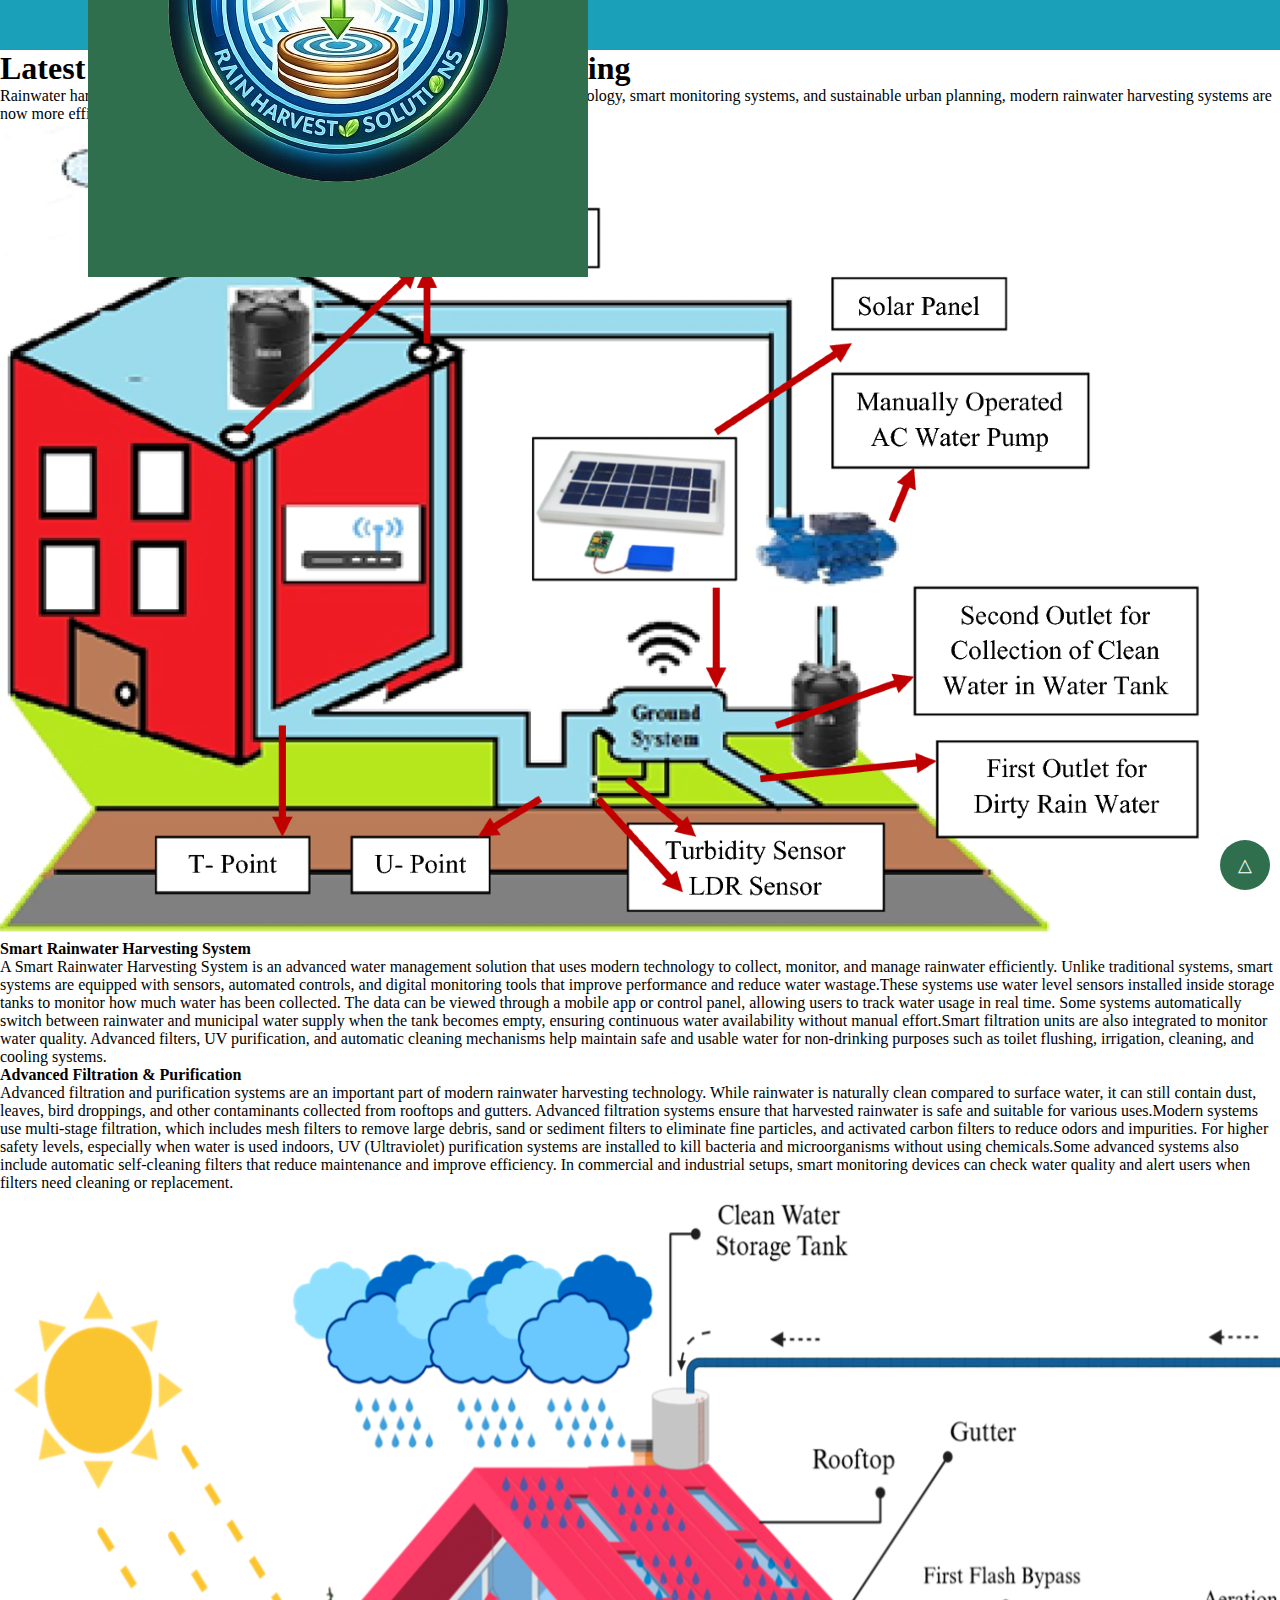
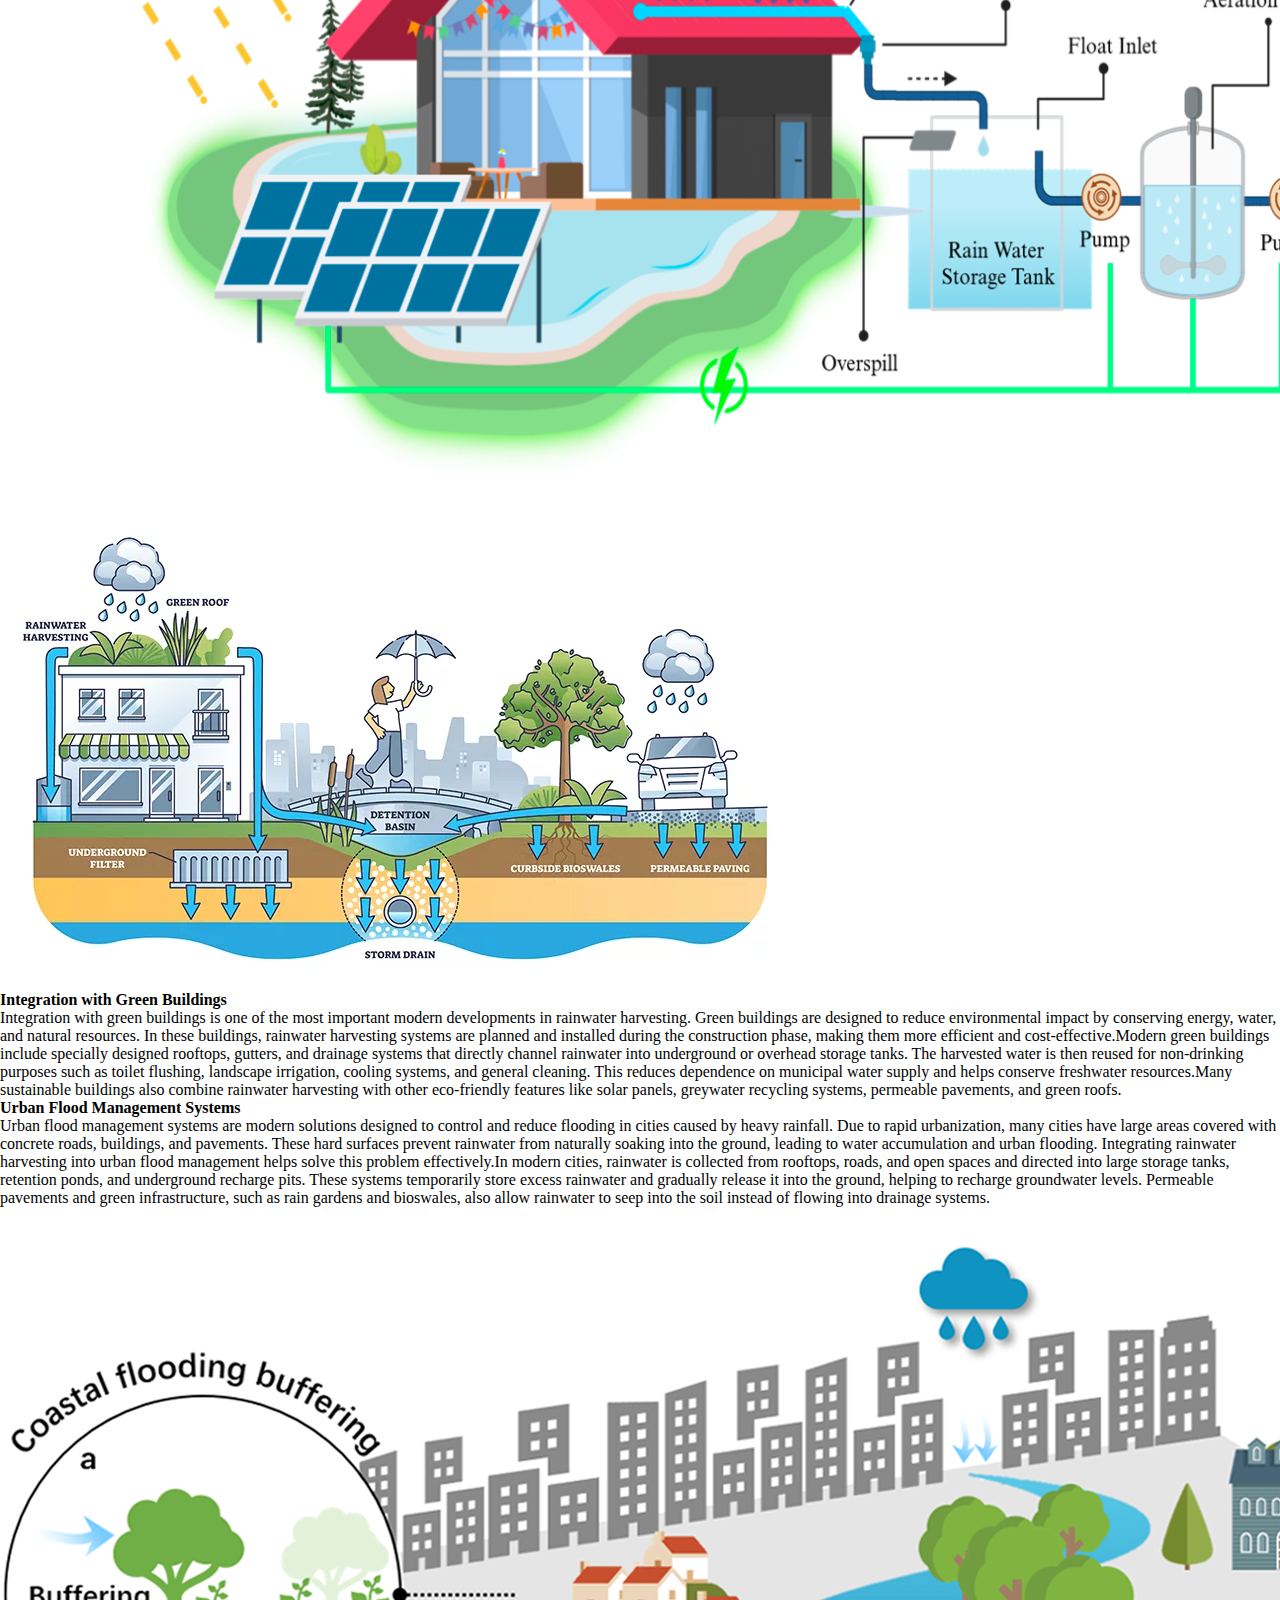
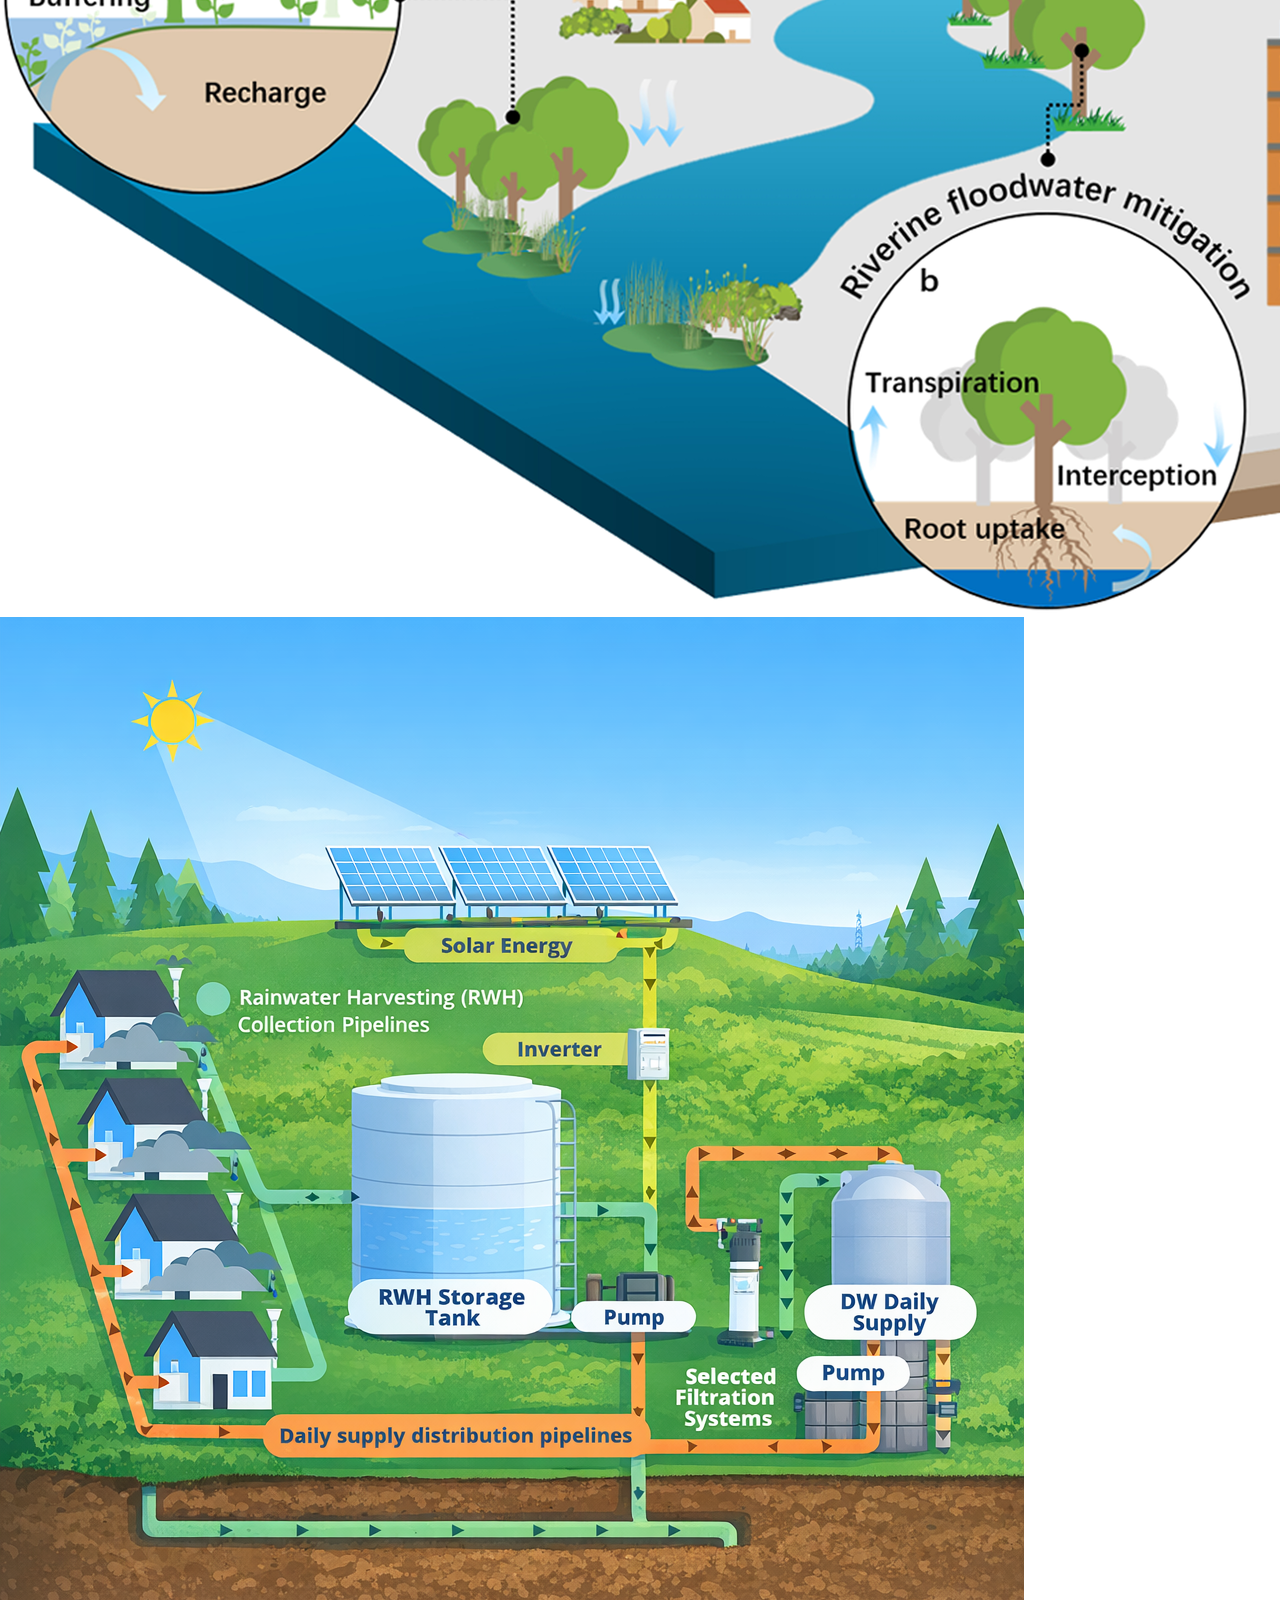
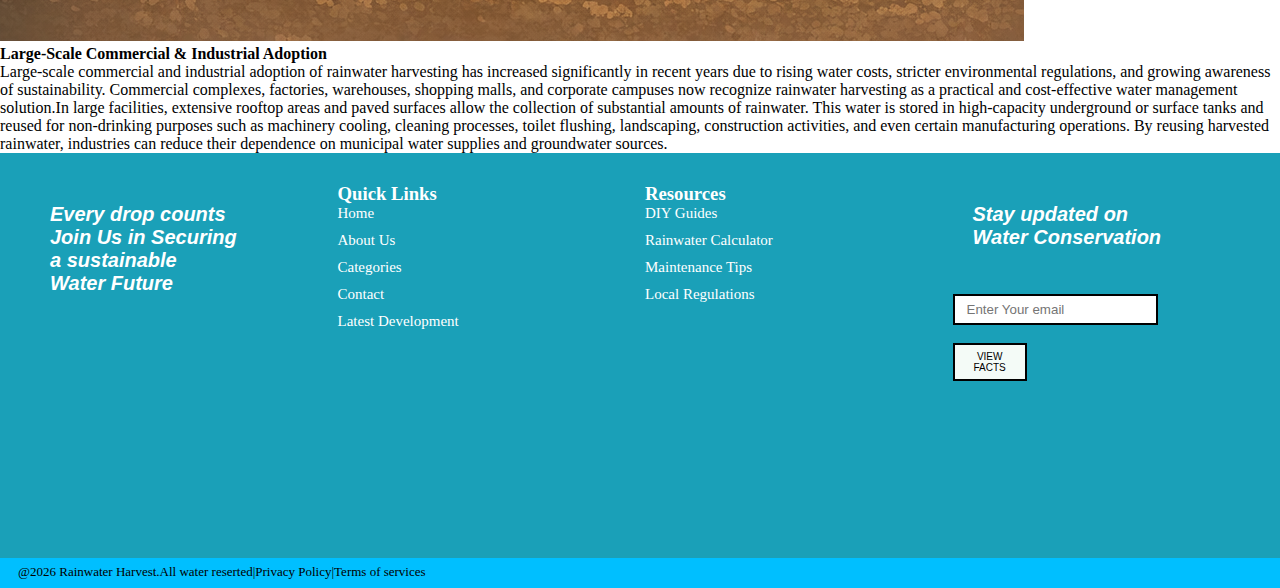
<file: Development.html>
<!DOCTYPE html>
<html lang="en">

<head>
    <meta charset="UTF-8">
    <meta name="viewport" content="width=device-width, initial-scale=1.0">
    <link rel="stylesheet" href="assets/style.css">
    <title>Latest Developments in Rainwater Harvesting</title>
</head>

<body>
    <div class="navbar">
        <div class="links">
            <div class="nav-logo">
                <img src="assets/logo-removebg-preview.png" alt="Logo">
            </div>
            <a href="index.html">Home</a>
            <a href="about.html">About</a>
            <a href="Categories.html">Categories</a>
            <a href="product.html">Products & Tools</a>
            <a href="facts.html">Facts</a>
            <a href="Development.html">Development</a>
            <a href="contact.html">Contact</a>
        </div>
        <div class="navmenu" id="navmenu">|||</div>
    </div>
    <!-- nav end -->
    <h1 class="text">Latest Developments in Rainwater Harvesting</h1>
    <p class="ltd">Rainwater harvesting has evolved significantly in recent years. With advancements in technology,
        smart monitoring systems, and sustainable urban planning, modern rainwater harvesting systems are now more
        efficient, automated, and environmentally friendly than ever before.
    </p>
    <div class="latest">
        <div class="methods">
            <div class="m1" id="a1">
                <img src="assets/d1.png" id="ld-1">
            </div>
            <div class="m2">
                <h4>Smart Rainwater Harvesting System</h4>
                <p>A Smart Rainwater Harvesting System is an advanced water management solution that uses modern
                    technology to collect, monitor, and manage rainwater efficiently. Unlike traditional systems, smart
                    systems are equipped with sensors, automated controls, and digital monitoring tools that improve
                    performance and reduce water wastage.These systems use water level sensors installed inside storage
                    tanks to monitor how much water has been collected. The data can be viewed through a mobile app or
                    control panel, allowing users to track water usage in real time. Some systems automatically switch
                    between rainwater and municipal water supply when the tank becomes empty, ensuring continuous water
                    availability without manual effort.Smart filtration units are also integrated to monitor water
                    quality. Advanced filters, UV purification, and automatic cleaning mechanisms help maintain safe and
                    usable water for non-drinking purposes such as toilet flushing, irrigation, cleaning, and cooling
                    systems.</p>
            </div>
        </div>

        <div class="methods">
            <div class="m2">
                <h4>Advanced Filtration & Purification</h4>
                <p>Advanced filtration and purification systems are an important part of modern rainwater harvesting
                    technology. While rainwater is naturally clean compared to surface water, it can still contain dust,
                    leaves, bird droppings, and other contaminants collected from rooftops and gutters. Advanced
                    filtration systems ensure that harvested rainwater is safe and suitable for various uses.Modern
                    systems use multi-stage filtration, which includes mesh filters to remove large debris, sand or
                    sediment filters to eliminate fine particles, and activated carbon filters to reduce odors and
                    impurities. For higher safety levels, especially when water is used indoors, UV (Ultraviolet)
                    purification systems are installed to kill bacteria and microorganisms without using chemicals.Some
                    advanced systems also include automatic self-cleaning filters that reduce maintenance and improve
                    efficiency. In commercial and industrial setups, smart monitoring devices can check water quality
                    and alert users when filters need cleaning or replacement.</p>
            </div>
            <div class="m1" id="a1">
                <img src="assets/d2.png" alt="">
            </div>
        </div>

        <div class="methods">
            <div class="m1" id="a1">
                <img src="assets/d3.webp" alt="">
            </div>
            <div class="m2">
                <h4>Integration with Green Buildings</h4>
                <p>Integration with green buildings is one of the most important modern developments in rainwater
                    harvesting. Green buildings are designed to reduce environmental impact by conserving energy, water,
                    and natural resources. In these buildings, rainwater harvesting systems are planned and installed
                    during the construction phase, making them more efficient and cost-effective.Modern green buildings
                    include specially designed rooftops, gutters, and drainage systems that directly channel rainwater
                    into underground or overhead storage tanks. The harvested water is then reused for non-drinking
                    purposes such as toilet flushing, landscape irrigation, cooling systems, and general cleaning. This
                    reduces dependence on municipal water supply and helps conserve freshwater resources.Many
                    sustainable buildings also combine rainwater harvesting with other eco-friendly features like solar
                    panels, greywater recycling systems, permeable pavements, and green roofs.</p>
            </div>
        </div>

        <div class="methods">
            <div class="m2">
                <h4>Urban Flood Management Systems</h4>
                <p>Urban flood management systems are modern solutions designed to control and reduce flooding in cities
                    caused by heavy rainfall. Due to rapid urbanization, many cities have large areas covered with
                    concrete roads, buildings, and pavements. These hard surfaces prevent rainwater from naturally
                    soaking into the ground, leading to water accumulation and urban flooding. Integrating rainwater
                    harvesting into urban flood management helps solve this problem effectively.In modern cities,
                    rainwater is collected from rooftops, roads, and open spaces and directed into large storage tanks,
                    retention ponds, and underground recharge pits. These systems temporarily store excess rainwater and
                    gradually release it into the ground, helping to recharge groundwater levels. Permeable pavements
                    and green infrastructure, such as rain gardens and bioswales, also allow rainwater to seep into the
                    soil instead of flowing into drainage systems.
                </p>
            </div>
            <div class="m1" id="a1">
                <img src="assets/d4.png" alt="">
            </div>
        </div>

        <div class="methods">
            <div class="m1" id="a1">
                <img src="assets/d5.png" alt="">
            </div>
            <div class="m2">
                <h4>Large-Scale Commercial & Industrial Adoption</h4>
                <p>Large-scale commercial and industrial adoption of rainwater harvesting has increased significantly in
                    recent years due to rising water costs, stricter environmental regulations, and growing awareness of
                    sustainability. Commercial complexes, factories, warehouses, shopping malls, and corporate campuses
                    now recognize rainwater harvesting as a practical and cost-effective water management solution.In
                    large facilities, extensive rooftop areas and paved surfaces allow the collection of substantial
                    amounts of rainwater. This water is stored in high-capacity underground or surface tanks and reused
                    for non-drinking purposes such as machinery cooling, cleaning processes, toilet flushing,
                    landscaping, construction activities, and even certain manufacturing operations. By reusing
                    harvested rainwater, industries can reduce their dependence on municipal water supplies and
                    groundwater sources.</p>
            </div>
        </div>

    </div>
    <div class="footer">
            <div class="child1">
                <h2>Every drop counts <br>
                    Join Us in Securing <br>
                    a sustainable <br>
                    Water Future</h2>
                <a href="https://www.facebook.com/"><i class="fa-brands fa-facebook"></i></a>
                <a href="https://www.instagram.com/"><i class="fa-brands fa-instagram"></i></a>
                <a href="https://www.pinterest.com/"><i class="fa-brands fa-pinterest"></i></a>
                <a href="https://www.linkedin.com/login"><i class="fa-brands fa-linkedin"></i></a>
                <a href="https://x.com/"><i class="fa-brands fa-twitter"></i></a>
            </div>
            <div class="child2">
                <h3>Quick Links</h3>
                <ul>
                    <li> <a href="index.html">Home</a> </li>
                    <li> <a href="about.html">About Us</a> </li>
                    <li> <a href="Categories.html">Categories</a></li>
                    <li> <a href="contact.html">Contact</a></li>
                    <li> <a href="Development.html">Latest Development</a></li>
                </ul>
            </div>
            <div class="child3">
                <h3>Resources</h3>
                <ul>
                    <li>DIY Guides</li>
                    <li>Rainwater Calculator</li>
                    <li>Maintenance Tips</li>
                    <li>Local Regulations</li>
                </ul>
            </div>
            <div class="child4">
                <h2>Stay updated on <br>
                    Water Conservation</h2>
                <input type="email" placeholder="Enter Your email"> <br><br>
                <a href="facts.html"><button>VIEW FACTS</button></a>
            </div>
        </div>
        <div class="copyright">
            <p>@2026 Rainwater Harvest.All water reserted|Privacy Policy|Terms of services</p>
        </div>
        <div class="gotop">
            <a href="#top">&xutri;</a>
        </div>
        <!-- footer end -->



</body>

</html>
</file>
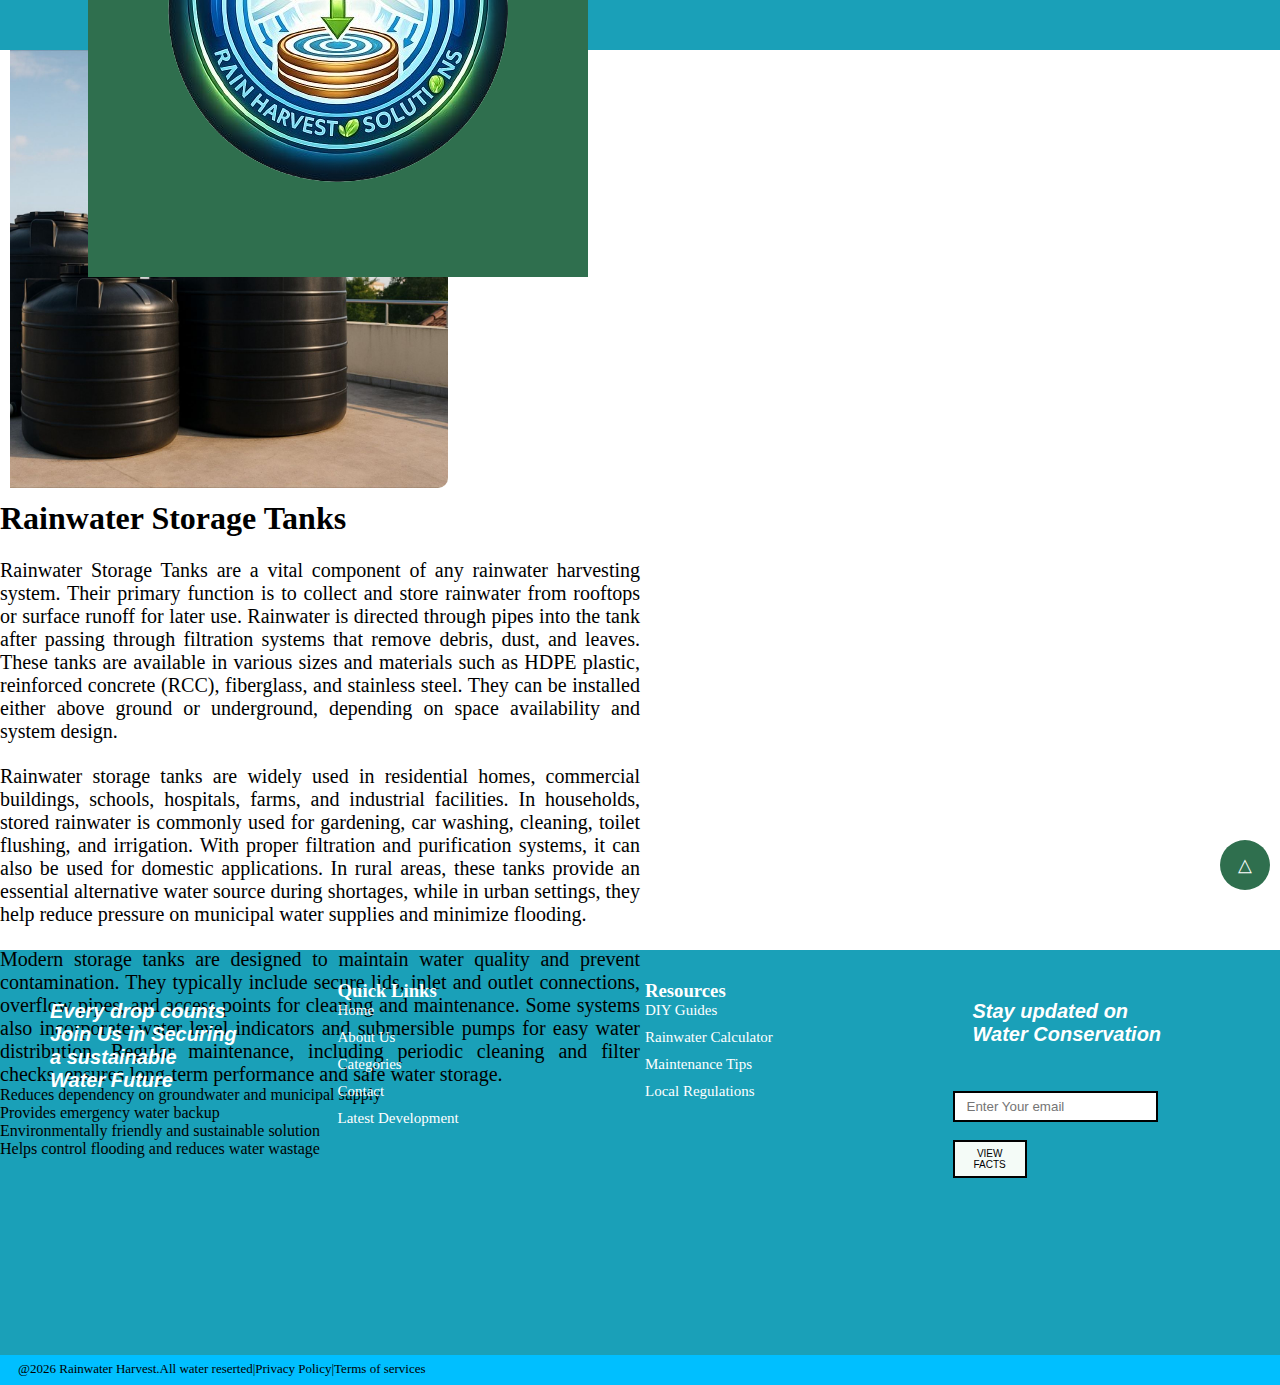
<file: dpg1.html>
<!DOCTYPE html>
<html lang="en">
<head>
    <meta charset="UTF-8">
    <meta name="viewport" content="width=device-width, initial-scale=1.0">
    <link rel="stylesheet" href="assets/style.css">
    <title>Rainwater Storage Tanks</title>
</head>
<body>

     <div class="navbar">
        <div class="links">
            <div class="nav-logo">
                <img src="assets/logo-removebg-preview.png" alt="Logo">
            </div>
            <a href="index.html">Home</a>
            <a href="about.html">About</a>
            <a href="Categories.html">Categories</a>
            <a href="product.html">Products & Tools</a>
            <a href="facts.html">Facts</a>
            <a href="Development.html">Development</a>
            <a href="contact.html">Contact</a>
        </div>
        <div class="navmenu" id="navmenu">|||</div>
    </div>
    <!-- nav end -->

    <div class="detail">
    <div class="leftside" id="dpg">
      <div class="imgbox">
        <img src="assets/p1.jpg">
      </div>
    </div>
    <div class="rightside">
      <h1>Rainwater Storage Tanks</h1>
      <p>Rainwater Storage Tanks are a vital component of any rainwater harvesting system. Their primary function is to collect and store rainwater from rooftops or surface runoff for later use. Rainwater is directed through pipes into the tank after passing through filtration systems that remove debris, dust, and leaves. These tanks are available in various sizes and materials such as HDPE plastic, reinforced concrete (RCC), fiberglass, and stainless steel. They can be installed either above ground or underground, depending on space availability and system design.</p>
      <p>Rainwater storage tanks are widely used in residential homes, commercial buildings, schools, hospitals, farms, and industrial facilities. In households, stored rainwater is commonly used for gardening, car washing, cleaning, toilet flushing, and irrigation. With proper filtration and purification systems, it can also be used for domestic applications. In rural areas, these tanks provide an essential alternative water source during shortages, while in urban settings, they help reduce pressure on municipal water supplies and minimize flooding.</p>
      <p>Modern storage tanks are designed to maintain water quality and prevent contamination. They typically include secure lids, inlet and outlet connections, overflow pipes, and access points for cleaning and maintenance. Some systems also incorporate water level indicators and submersible pumps for easy water distribution. Regular maintenance, including periodic cleaning and filter checks, ensures long-term performance and safe water storage.</p>
         
         <ul>
          <li>Reduces dependency on groundwater and municipal supply</li>
          <li>Provides emergency water backup</li>
          <li>Environmentally friendly and sustainable solution</li>
          <li>Helps control flooding and reduces water wastage</li>
         </ul>
    </div>
   </div>

   <div class="footer">
            <div class="child1">
                <h2>Every drop counts <br>
                    Join Us in Securing <br>
                    a sustainable <br>
                    Water Future</h2>
                <a href="https://www.facebook.com/"><i class="fa-brands fa-facebook"></i></a>
                <a href="https://www.instagram.com/"><i class="fa-brands fa-instagram"></i></a>
                <a href="https://www.pinterest.com/"><i class="fa-brands fa-pinterest"></i></a>
                <a href="https://www.linkedin.com/login"><i class="fa-brands fa-linkedin"></i></a>
                <a href="https://x.com/"><i class="fa-brands fa-twitter"></i></a>
            </div>
            <div class="child2">
                <h3>Quick Links</h3>
                <ul>
                    <li> <a href="index.html">Home</a> </li>
                    <li> <a href="about.html">About Us</a> </li>
                    <li> <a href="Categories.html">Categories</a></li>
                    <li> <a href="contact.html">Contact</a></li>
                    <li> <a href="Development.html">Latest Development</a></li>
                </ul>
            </div>
            <div class="child3">
                <h3>Resources</h3>
                <ul>
                    <li>DIY Guides</li>
                    <li>Rainwater Calculator</li>
                    <li>Maintenance Tips</li>
                    <li>Local Regulations</li>
                </ul>
            </div>
            <div class="child4">
                <h2>Stay updated on <br>
                    Water Conservation</h2>
                <input type="email" placeholder="Enter Your email"> <br><br>
                <a href="facts.html"><button>VIEW FACTS</button></a>
            </div>
        </div>
        <div class="copyright">
            <p>@2026 Rainwater Harvest.All water reserted|Privacy Policy|Terms of services</p>
        </div>
        <div class="gotop">
            <a href="#top">&xutri;</a>
        </div>
        <!-- footer end -->

    
</body>
</html>
</file>
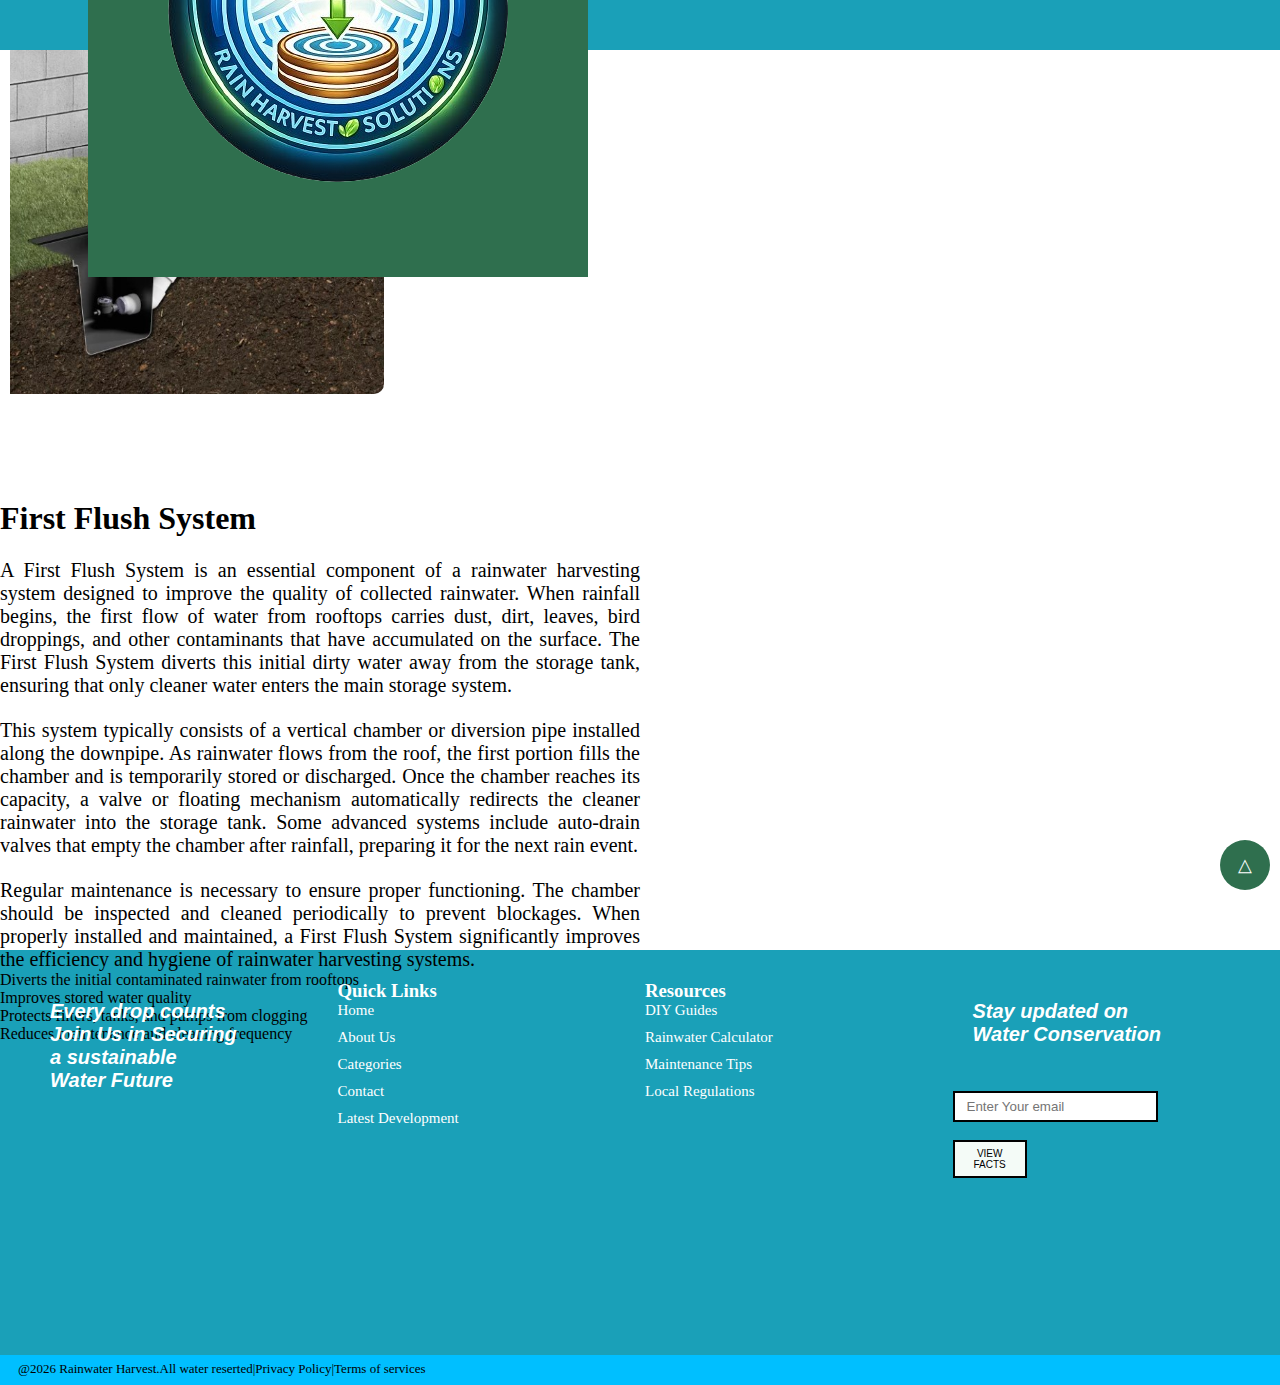
<file: dpg2.html>
<!DOCTYPE html>
<html lang="en">
<head>
    <meta charset="UTF-8">
    <meta name="viewport" content="width=device-width, initial-scale=1.0">
    <link rel="stylesheet" href="assets/style.css">
    <title>First Flush System</title>
</head>
<body>
    <div class="navbar">
        <div class="links">
            <div class="nav-logo">
                <img src="assets/logo-removebg-preview.png" alt="Logo">
            </div>
            <a href="index.html">Home</a>
            <a href="about.html">About</a>
            <a href="Categories.html">Categories</a>
            <a href="product.html">Products & Tools</a>
            <a href="facts.html">Facts</a>
            <a href="Development.html">Development</a>
            <a href="contact.html">Contact</a>
        </div>
        <div class="navmenu" id="navmenu">|||</div>
    </div>
    <!-- nav end -->
     <div class="detail">
    <div class="leftside" id="dpg">
      <div class="imgbox">
        <img src="assets/p1-img.jpg">
      </div>
    </div>
    <div class="rightside">
      <h1>First Flush System</h1>
      <p>A First Flush System is an essential component of a rainwater harvesting system designed to improve the quality of collected rainwater. When rainfall begins, the first flow of water from rooftops carries dust, dirt, leaves, bird droppings, and other contaminants that have accumulated on the surface. The First Flush System diverts this initial dirty water away from the storage tank, ensuring that only cleaner water enters the main storage system.</p>

      <p>This system typically consists of a vertical chamber or diversion pipe installed along the downpipe. As rainwater flows from the roof, the first portion fills the chamber and is temporarily stored or discharged. Once the chamber reaches its capacity, a valve or floating mechanism automatically redirects the cleaner rainwater into the storage tank. Some advanced systems include auto-drain valves that empty the chamber after rainfall, preparing it for the next rain event.</p>

      <p>Regular maintenance is necessary to ensure proper functioning. The chamber should be inspected and cleaned periodically to prevent blockages. When properly installed and maintained, a First Flush System significantly improves the efficiency and hygiene of rainwater harvesting systems.</p>
         
         <ul>
          <li>Diverts the initial contaminated rainwater from rooftops</li>
          <li>Improves stored water quality</li>
          <li>Protects filters, tanks, and pumps from clogging</li>
          <li>Reduces maintenance and cleaning frequency</li>
         </ul>
    </div>
   </div>

   <div class="footer">
            <div class="child1">
                <h2>Every drop counts <br>
                    Join Us in Securing <br>
                    a sustainable <br>
                    Water Future</h2>
                <a href="https://www.facebook.com/"><i class="fa-brands fa-facebook"></i></a>
                <a href="https://www.instagram.com/"><i class="fa-brands fa-instagram"></i></a>
                <a href="https://www.pinterest.com/"><i class="fa-brands fa-pinterest"></i></a>
                <a href="https://www.linkedin.com/login"><i class="fa-brands fa-linkedin"></i></a>
                <a href="https://x.com/"><i class="fa-brands fa-twitter"></i></a>
            </div>
            <div class="child2">
                <h3>Quick Links</h3>
                <ul>
                    <li> <a href="index.html">Home</a> </li>
                    <li> <a href="about.html">About Us</a> </li>
                    <li> <a href="Categories.html">Categories</a></li>
                    <li> <a href="contact.html">Contact</a></li>
                    <li> <a href="Development.html">Latest Development</a></li>
                </ul>
            </div>
            <div class="child3">
                <h3>Resources</h3>
                <ul>
                    <li>DIY Guides</li>
                    <li>Rainwater Calculator</li>
                    <li>Maintenance Tips</li>
                    <li>Local Regulations</li>
                </ul>
            </div>
            <div class="child4">
                <h2>Stay updated on <br>
                    Water Conservation</h2>
                <input type="email" placeholder="Enter Your email"> <br><br>
                <a href="facts.html"><button>VIEW FACTS</button></a>
            </div>
        </div>
        <div class="copyright">
            <p>@2026 Rainwater Harvest.All water reserted|Privacy Policy|Terms of services</p>
        </div>
        <div class="gotop">
            <a href="#top">&xutri;</a>
        </div>
        <!-- footer end -->
    
</body>
</html>
</file>
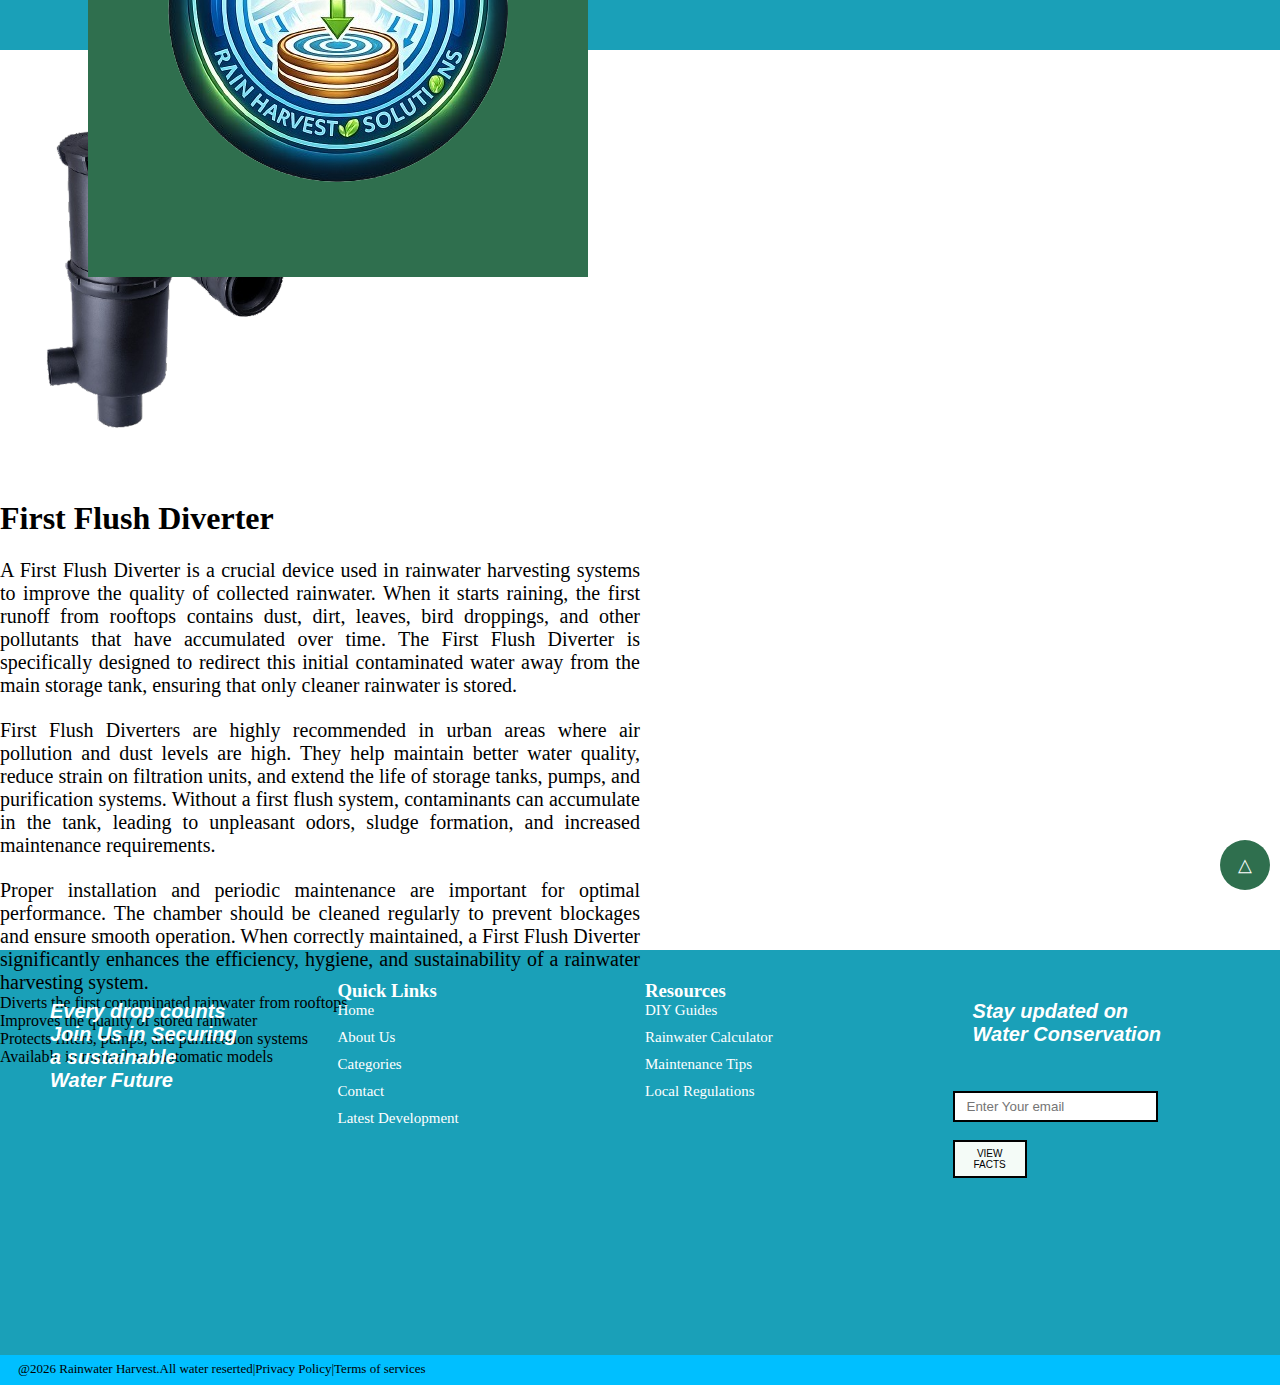
<file: dpg3.html>
<!DOCTYPE html>
<html lang="en">
<head>
    <meta charset="UTF-8">
    <meta name="viewport" content="width=device-width, initial-scale=1.0">
    <link rel="stylesheet" href="assets/style.css">
    <title>First Flush Diverter</title>
</head>
<body>

    <div class="navbar">
        <div class="links">
            <div class="nav-logo">
                <img src="assets/logo-removebg-preview.png" alt="Logo">
            </div>
            <a href="index.html">Home</a>
            <a href="about.html">About</a>
            <a href="Categories.html">Categories</a>
            <a href="product.html">Products & Tools</a>
            <a href="facts.html">Facts</a>
            <a href="Development.html">Development</a>
            <a href="contact.html">Contact</a>
        </div>
        <div class="navmenu" id="navmenu">|||</div>
    </div>
    <!-- nav end -->

    <div class="detail">
    <div class="leftside" id="dpg">
      <div class="imgbox">
        <img src="assets/p2-img.png">
      </div>
    </div>
    <div class="rightside">
      <h1>First Flush Diverter</h1>
      <p>A First Flush Diverter is a crucial device used in rainwater harvesting systems to improve the quality of collected rainwater. When it starts raining, the first runoff from rooftops contains dust, dirt, leaves, bird droppings, and other pollutants that have accumulated over time. The First Flush Diverter is specifically designed to redirect this initial contaminated water away from the main storage tank, ensuring that only cleaner rainwater is stored.</p>
      <p>First Flush Diverters are highly recommended in urban areas where air pollution and dust levels are high. They help maintain better water quality, reduce strain on filtration units, and extend the life of storage tanks, pumps, and purification systems. Without a first flush system, contaminants can accumulate in the tank, leading to unpleasant odors, sludge formation, and increased maintenance requirements.</p>
      <p>Proper installation and periodic maintenance are important for optimal performance. The chamber should be cleaned regularly to prevent blockages and ensure smooth operation. When correctly maintained, a First Flush Diverter significantly enhances the efficiency, hygiene, and sustainability of a rainwater harvesting system.</p>
         
         <ul>
          <li>Diverts the first contaminated rainwater from rooftops</li>
          <li>Improves the quality of stored rainwater</li>
          <li>Protects filters, pumps, and purification systems</li>
          <li>Available in manual and automatic models</li>
         </ul>
    </div>
   </div>


   <div class="footer">
            <div class="child1">
                <h2>Every drop counts <br>
                    Join Us in Securing <br>
                    a sustainable <br>
                    Water Future</h2>
                <a href="https://www.facebook.com/"><i class="fa-brands fa-facebook"></i></a>
                <a href="https://www.instagram.com/"><i class="fa-brands fa-instagram"></i></a>
                <a href="https://www.pinterest.com/"><i class="fa-brands fa-pinterest"></i></a>
                <a href="https://www.linkedin.com/login"><i class="fa-brands fa-linkedin"></i></a>
                <a href="https://x.com/"><i class="fa-brands fa-twitter"></i></a>
            </div>
            <div class="child2">
                <h3>Quick Links</h3>
                <ul>
                    <li> <a href="index.html">Home</a> </li>
                    <li> <a href="about.html">About Us</a> </li>
                    <li> <a href="Categories.html">Categories</a></li>
                    <li> <a href="contact.html">Contact</a></li>
                    <li> <a href="Development.html">Latest Development</a></li>
                </ul>
            </div>
            <div class="child3">
                <h3>Resources</h3>
                <ul>
                    <li>DIY Guides</li>
                    <li>Rainwater Calculator</li>
                    <li>Maintenance Tips</li>
                    <li>Local Regulations</li>
                </ul>
            </div>
            <div class="child4">
                <h2>Stay updated on <br>
                    Water Conservation</h2>
                <input type="email" placeholder="Enter Your email"> <br><br>
                <a href="facts.html"><button>VIEW FACTS</button></a>
            </div>
        </div>
        <div class="copyright">
            <p>@2026 Rainwater Harvest.All water reserted|Privacy Policy|Terms of services</p>
        </div>
        <div class="gotop">
            <a href="#top">&xutri;</a>
        </div>
        <!-- footer end -->

    
</body>
</html>
</file>
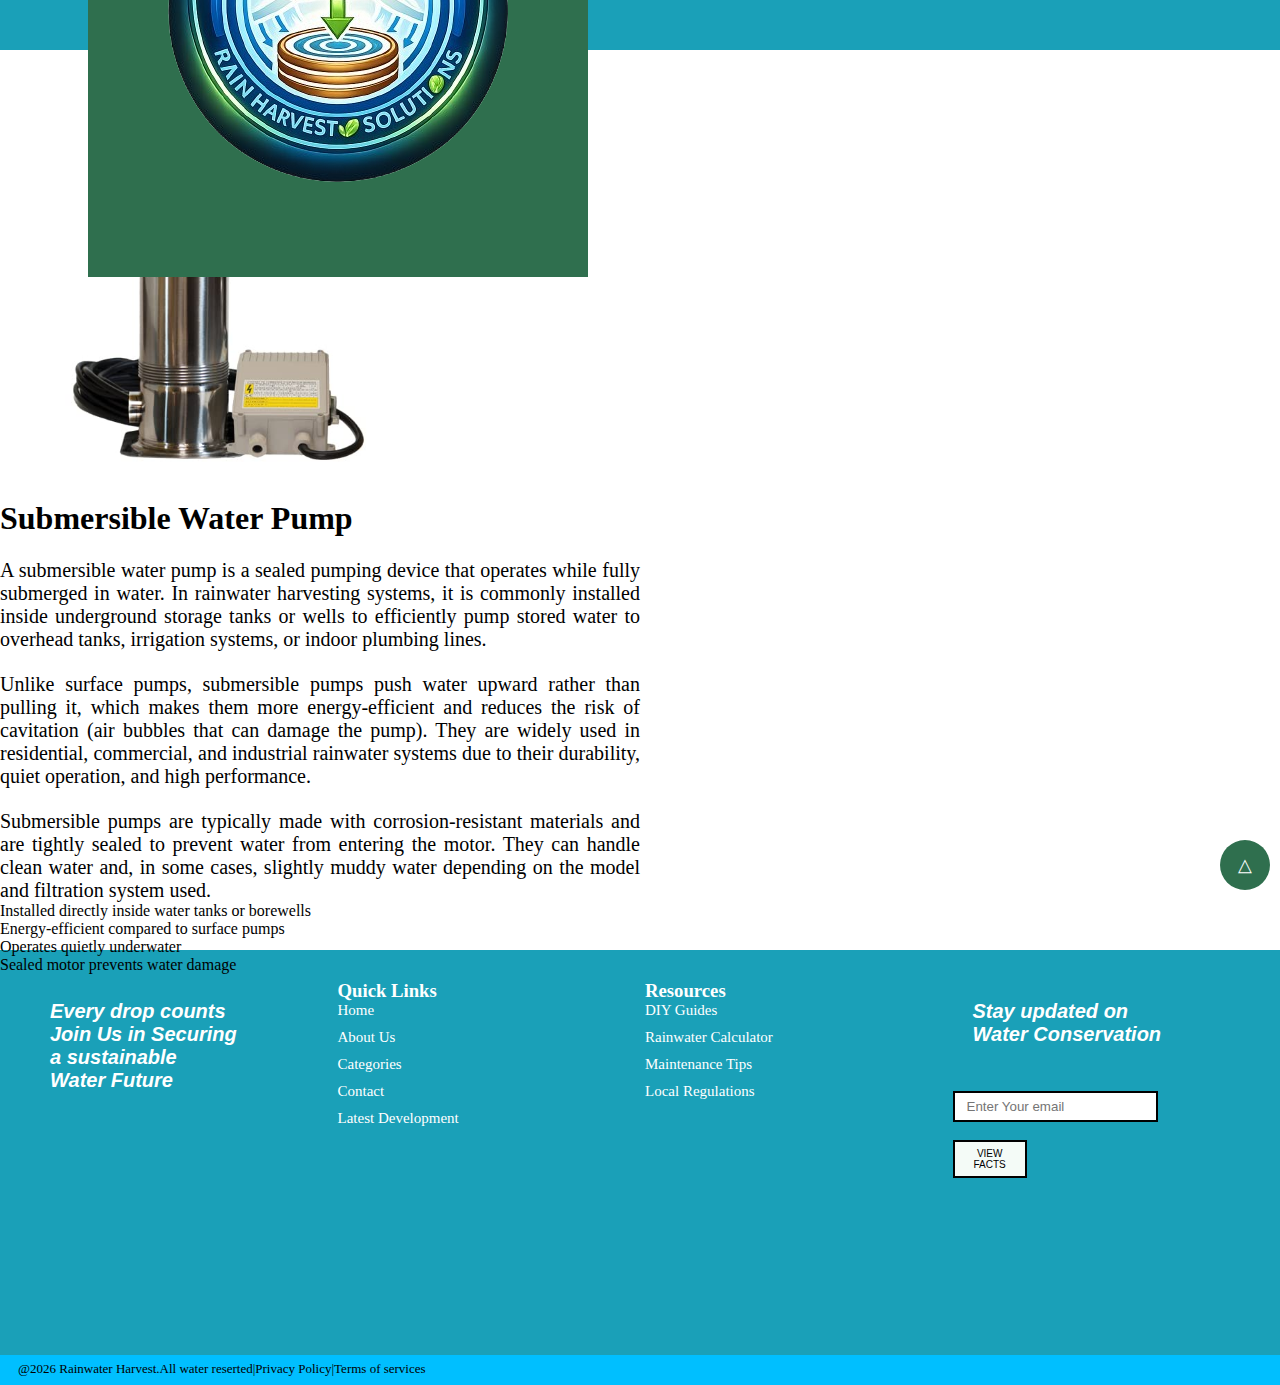
<file: dpg5.html>
<!DOCTYPE html>
<html lang="en">
<head>
    <meta charset="UTF-8">
    <meta name="viewport" content="width=device-width, initial-scale=1.0">
    <link rel="stylesheet" href="assets/style.css">
    <title>Submersible Water Pump</title>
</head>
<body>
    <div class="navbar">
        <div class="links">
            <div class="nav-logo">
                <img src="assets/logo-removebg-preview.png" alt="Logo">
            </div>
            <a href="index.html">Home</a>
            <a href="about.html">About</a>
            <a href="Categories.html">Categories</a>
            <a href="product.html">Products & Tools</a>
            <a href="facts.html">Facts</a>
            <a href="Development.html">Development</a>
            <a href="contact.html">Contact</a>
        </div>
        <div class="navmenu" id="navmenu">|||</div>
    </div>
    <!-- nav end -->

    <div class="detail">
    <div class="leftside" id="dpg">
      <div class="imgbox">
        <img src="assets/p2.jpg">
      </div>
    </div>
    <div class="rightside">
      <h1>Submersible Water Pump</h1>
      <p>A submersible water pump is a sealed pumping device that operates while fully submerged in water. In rainwater harvesting systems, it is commonly installed inside underground storage tanks or wells to efficiently pump stored water to overhead tanks, irrigation systems, or indoor plumbing lines.</p>
      <p>Unlike surface pumps, submersible pumps push water upward rather than pulling it, which makes them more energy-efficient and reduces the risk of cavitation (air bubbles that can damage the pump). They are widely used in residential, commercial, and industrial rainwater systems due to their durability, quiet operation, and high performance.</p>
      <p>Submersible pumps are typically made with corrosion-resistant materials and are tightly sealed to prevent water from entering the motor. They can handle clean water and, in some cases, slightly muddy water depending on the model and filtration system used.</p>
         
         <ul>
          <li>Installed directly inside water tanks or borewells</li>
          <li>Energy-efficient compared to surface pumps</li>
          <li>Operates quietly underwater</li>
          <li>Sealed motor prevents water damage</li>
         </ul>
    </div>
   </div>

   <div class="footer">
            <div class="child1">
                <h2>Every drop counts <br>
                    Join Us in Securing <br>
                    a sustainable <br>
                    Water Future</h2>
                <a href="https://www.facebook.com/"><i class="fa-brands fa-facebook"></i></a>
                <a href="https://www.instagram.com/"><i class="fa-brands fa-instagram"></i></a>
                <a href="https://www.pinterest.com/"><i class="fa-brands fa-pinterest"></i></a>
                <a href="https://www.linkedin.com/login"><i class="fa-brands fa-linkedin"></i></a>
                <a href="https://x.com/"><i class="fa-brands fa-twitter"></i></a>
            </div>
            <div class="child2">
                <h3>Quick Links</h3>
                <ul>
                    <li> <a href="index.html">Home</a> </li>
                    <li> <a href="about.html">About Us</a> </li>
                    <li> <a href="Categories.html">Categories</a></li>
                    <li> <a href="contact.html">Contact</a></li>
                    <li> <a href="Development.html">Latest Development</a></li>
                </ul>
            </div>
            <div class="child3">
                <h3>Resources</h3>
                <ul>
                    <li>DIY Guides</li>
                    <li>Rainwater Calculator</li>
                    <li>Maintenance Tips</li>
                    <li>Local Regulations</li>
                </ul>
            </div>
            <div class="child4">
                <h2>Stay updated on <br>
                    Water Conservation</h2>
                <input type="email" placeholder="Enter Your email"> <br><br>
                <a href="facts.html"><button>VIEW FACTS</button></a>
            </div>
        </div>
        <div class="copyright">
            <p>@2026 Rainwater Harvest.All water reserted|Privacy Policy|Terms of services</p>
        </div>
        <div class="gotop">
            <a href="#top">&xutri;</a>
        </div>
        <!-- footer end -->

    
</body>
</html>
</file>
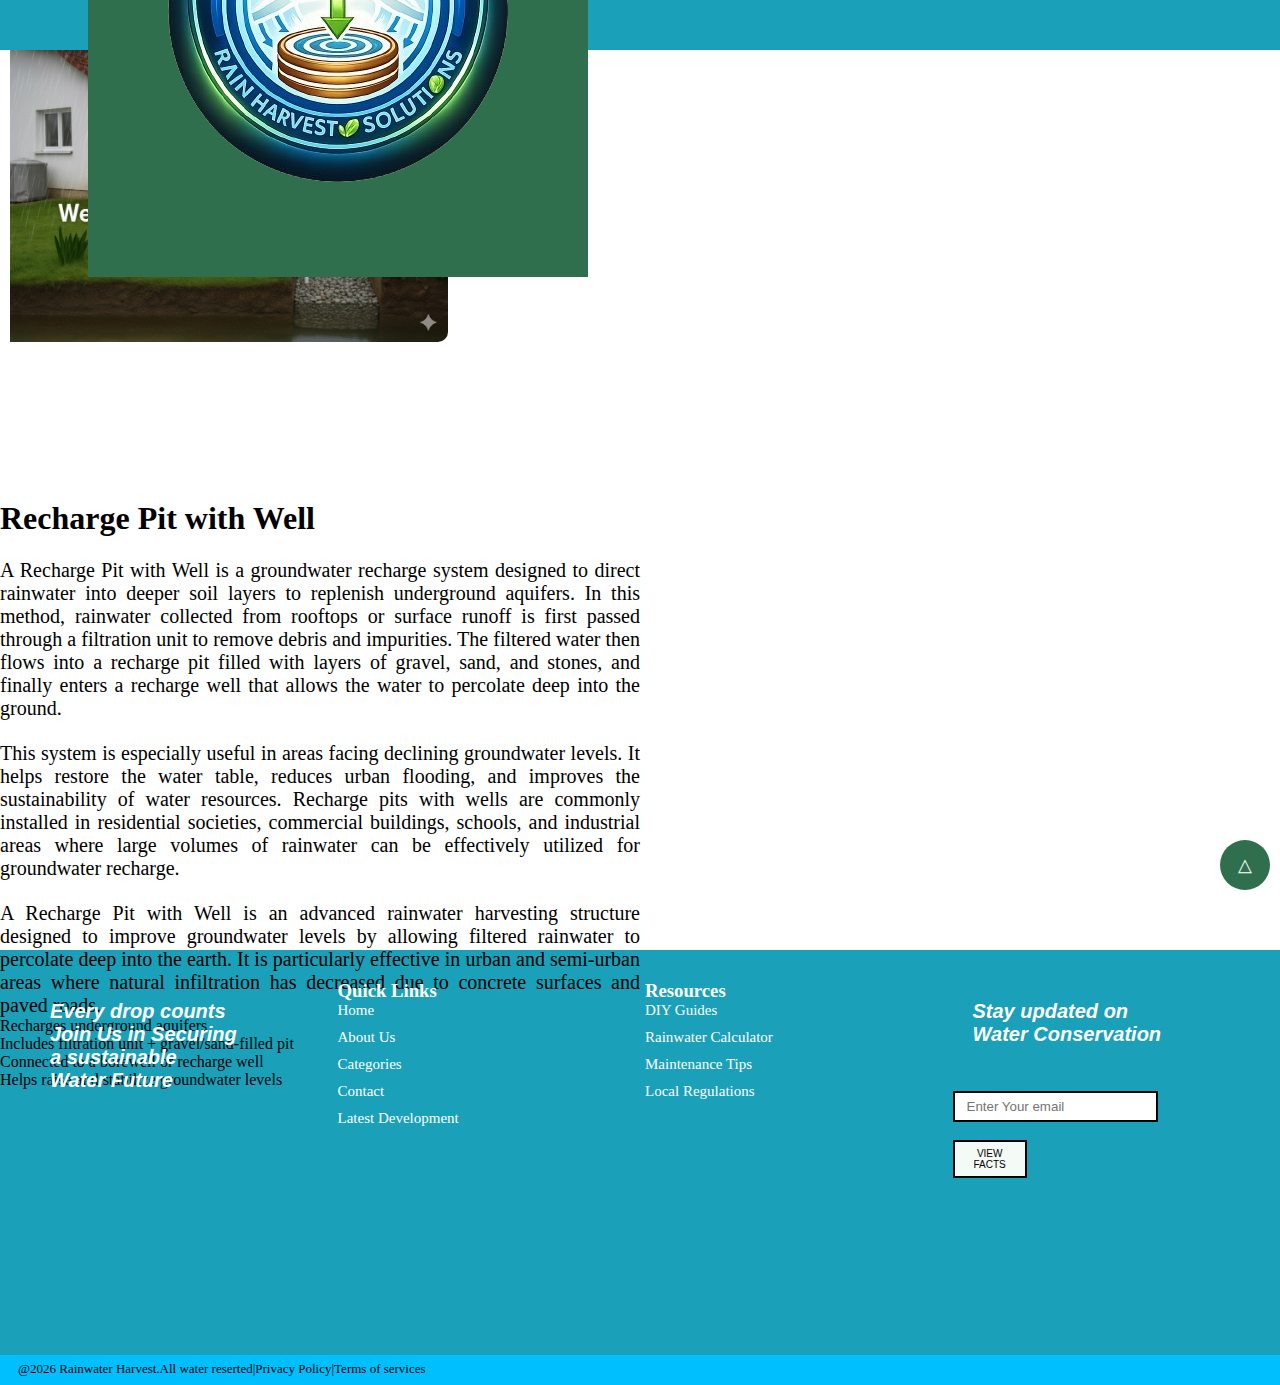
<file: dpg6.html>
<!DOCTYPE html>
<html lang="en">
<head>
    <meta charset="UTF-8">
    <meta name="viewport" content="width=device-width, initial-scale=1.0">
    <link rel="stylesheet" href="assets/style.css">
    <title>Recharge Pit with Well</title>
</head>
<body>
    <div class="navbar">
        <div class="links">
            <div class="nav-logo">
                <img src="assets/logo-removebg-preview.png" alt="Logo">
            </div>
            <a href="index.html">Home</a>
            <a href="about.html">About</a>
            <a href="Categories.html">Categories</a>
            <a href="product.html">Products & Tools</a>
            <a href="facts.html">Facts</a>
            <a href="Development.html">Development</a>
            <a href="contact.html">Contact</a>
        </div>
        <div class="navmenu" id="navmenu">|||</div>
    </div>
    <!-- nav end -->

    <div class="detail">
    <div class="leftside" id="dpg">
      <div class="imgbox">
        <img src="assets/p4.jpg">
      </div>
    </div>
    <div class="rightside">
      <h1>Recharge Pit with Well</h1>
      <p>A Recharge Pit with Well is a groundwater recharge system designed to direct rainwater into deeper soil layers to replenish underground aquifers. In this method, rainwater collected from rooftops or surface runoff is first passed through a filtration unit to remove debris and impurities. The filtered water then flows into a recharge pit filled with layers of gravel, sand, and stones, and finally enters a recharge well that allows the water to percolate deep into the ground.</p>
      <p>This system is especially useful in areas facing declining groundwater levels. It helps restore the water table, reduces urban flooding, and improves the sustainability of water resources. Recharge pits with wells are commonly installed in residential societies, commercial buildings, schools, and industrial areas where large volumes of rainwater can be effectively utilized for groundwater recharge.</p>
      <p>A Recharge Pit with Well is an advanced rainwater harvesting structure designed to improve groundwater levels by allowing filtered rainwater to percolate deep into the earth. It is particularly effective in urban and semi-urban areas where natural infiltration has decreased due to concrete surfaces and paved roads.</p>
         
         <ul>
          <li>Recharges underground aquifers</li>
          <li>Includes filtration unit + gravel/sand-filled pit</li>
          <li>Connected to a borewell or recharge well</li>
          <li>Helps raise and stabilize groundwater levels</li>
         </ul>
    </div>
   </div>

   <div class="footer">
            <div class="child1">
                <h2>Every drop counts <br>
                    Join Us in Securing <br>
                    a sustainable <br>
                    Water Future</h2>
                <a href="https://www.facebook.com/"><i class="fa-brands fa-facebook"></i></a>
                <a href="https://www.instagram.com/"><i class="fa-brands fa-instagram"></i></a>
                <a href="https://www.pinterest.com/"><i class="fa-brands fa-pinterest"></i></a>
                <a href="https://www.linkedin.com/login"><i class="fa-brands fa-linkedin"></i></a>
                <a href="https://x.com/"><i class="fa-brands fa-twitter"></i></a>
            </div>
            <div class="child2">
                <h3>Quick Links</h3>
                <ul>
                    <li> <a href="index.html">Home</a> </li>
                    <li> <a href="about.html">About Us</a> </li>
                    <li> <a href="Categories.html">Categories</a></li>
                    <li> <a href="contact.html">Contact</a></li>
                    <li> <a href="Development.html">Latest Development</a></li>
                </ul>
            </div>
            <div class="child3">
                <h3>Resources</h3>
                <ul>
                    <li>DIY Guides</li>
                    <li>Rainwater Calculator</li>
                    <li>Maintenance Tips</li>
                    <li>Local Regulations</li>
                </ul>
            </div>
            <div class="child4">
                <h2>Stay updated on <br>
                    Water Conservation</h2>
                <input type="email" placeholder="Enter Your email"> <br><br>
                <a href="facts.html"><button>VIEW FACTS</button></a>
            </div>
        </div>
        <div class="copyright">
            <p>@2026 Rainwater Harvest.All water reserted|Privacy Policy|Terms of services</p>
        </div>
        <div class="gotop">
            <a href="#top">&xutri;</a>
        </div>
        <!-- footer end -->

    
</body>
</html>
</file>
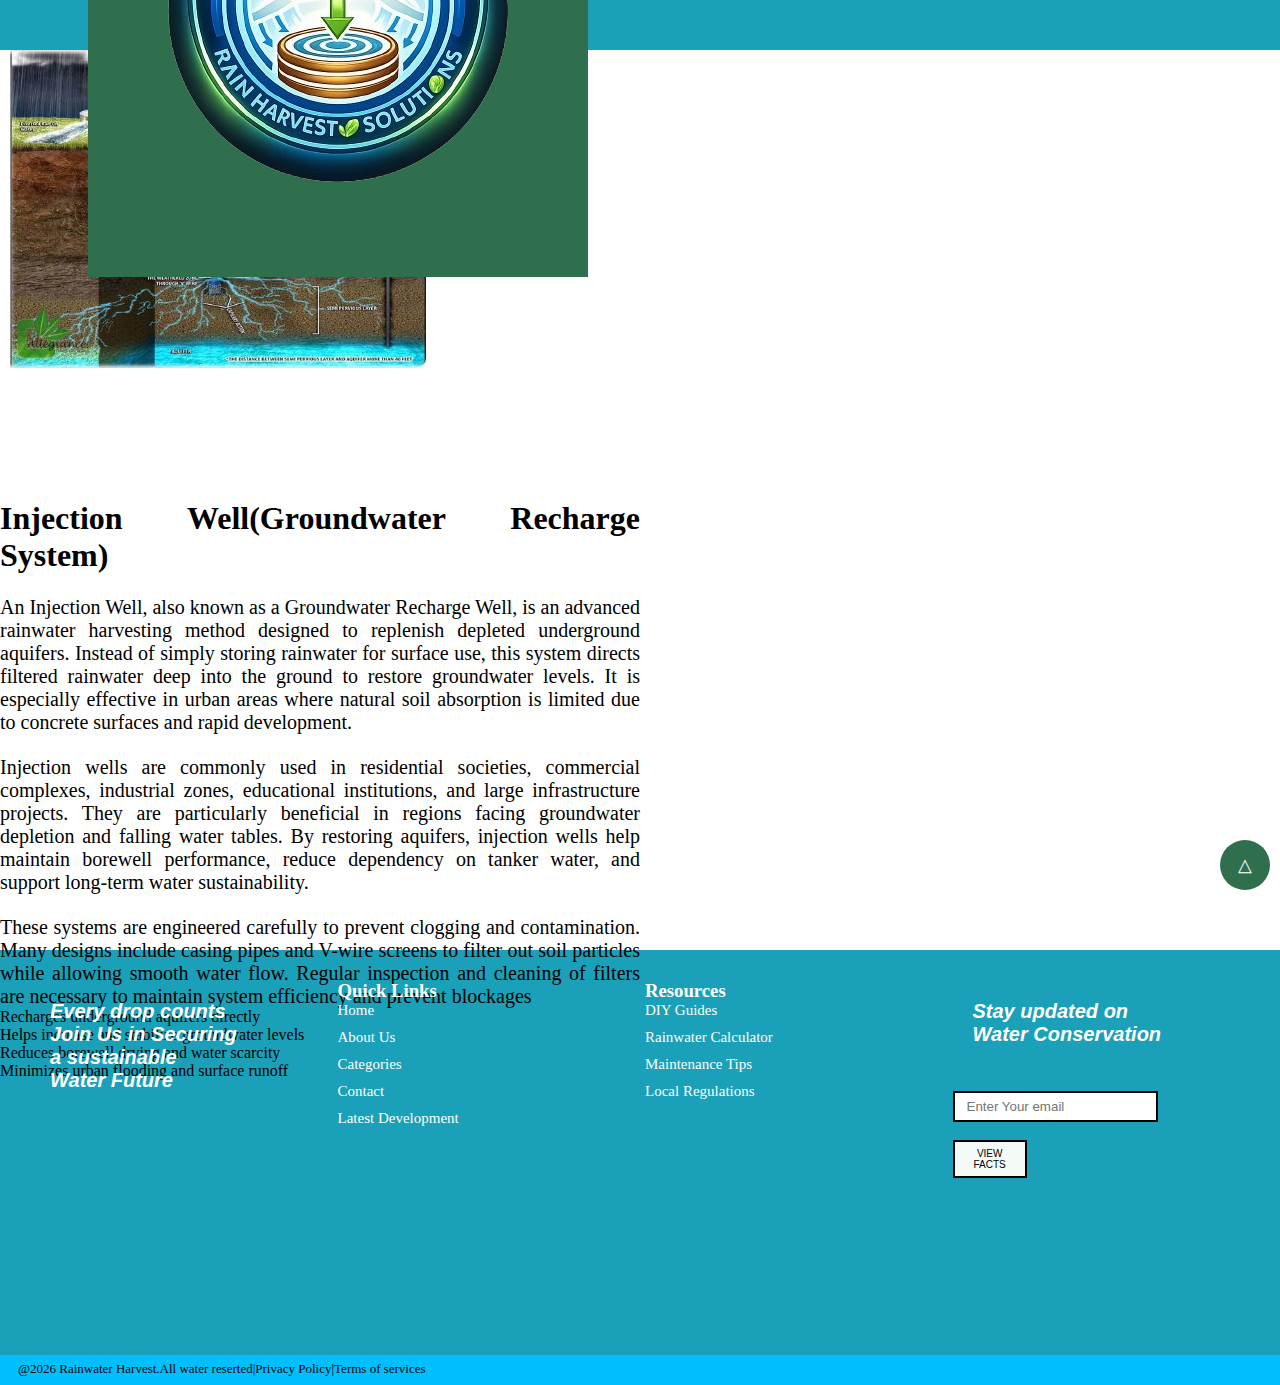
<file: dph4.html>
<!DOCTYPE html>
<html lang="en">
<head>
    <meta charset="UTF-8">
    <meta name="viewport" content="width=device-width, initial-scale=1.0">
    <link rel="stylesheet" href="assets/style.css">
    <title>Injection Well</title>
</head>
<body>
    <div class="navbar">
        <div class="links">
            <div class="nav-logo">
                <img src="assets/logo-removebg-preview.png" alt="Logo">
            </div>
            <a href="index.html">Home</a>
            <a href="about.html">About</a>
            <a href="Categories.html">Categories</a>
            <a href="product.html">Products & Tools</a>
            <a href="facts.html">Facts</a>
            <a href="Development.html">Development</a>
            <a href="contact.html">Contact</a>
        </div>
        <div class="navmenu" id="navmenu">|||</div>
    </div>
    <!-- nav end -->

    <div class="detail">
    <div class="leftside" id="dpg">
      <div class="imgbox">
        <img src="assets/p3-img.jpg">
      </div>
    </div>
    <div class="rightside">
      <h1>Injection Well(Groundwater Recharge System)</h1>
      <p>An Injection Well, also known as a Groundwater Recharge Well, is an advanced rainwater harvesting method designed to replenish depleted underground aquifers. Instead of simply storing rainwater for surface use, this system directs filtered rainwater deep into the ground to restore groundwater levels. It is especially effective in urban areas where natural soil absorption is limited due to concrete surfaces and rapid development.</p>
      <p>Injection wells are commonly used in residential societies, commercial complexes, industrial zones, educational institutions, and large infrastructure projects. They are particularly beneficial in regions facing groundwater depletion and falling water tables. By restoring aquifers, injection wells help maintain borewell performance, reduce dependency on tanker water, and support long-term water sustainability.</p>
      <p>These systems are engineered carefully to prevent clogging and contamination. Many designs include casing pipes and V-wire screens to filter out soil particles while allowing smooth water flow. Regular inspection and cleaning of filters are necessary to maintain system efficiency and prevent blockages</p>
         
         <ul>
          <li>Recharges underground aquifers directly</li>
          <li>Helps increase and stabilize groundwater levels</li>
          <li>Reduces borewell drying and water scarcity</li>
          <li>Minimizes urban flooding and surface runoff</li>
         </ul>
    </div>
   </div>

   <div class="footer">
            <div class="child1">
                <h2>Every drop counts <br>
                    Join Us in Securing <br>
                    a sustainable <br>
                    Water Future</h2>
                <a href="https://www.facebook.com/"><i class="fa-brands fa-facebook"></i></a>
                <a href="https://www.instagram.com/"><i class="fa-brands fa-instagram"></i></a>
                <a href="https://www.pinterest.com/"><i class="fa-brands fa-pinterest"></i></a>
                <a href="https://www.linkedin.com/login"><i class="fa-brands fa-linkedin"></i></a>
                <a href="https://x.com/"><i class="fa-brands fa-twitter"></i></a>
            </div>
            <div class="child2">
                <h3>Quick Links</h3>
                <ul>
                    <li> <a href="index.html">Home</a> </li>
                    <li> <a href="about.html">About Us</a> </li>
                    <li> <a href="Categories.html">Categories</a></li>
                    <li> <a href="contact.html">Contact</a></li>
                    <li> <a href="Development.html">Latest Development</a></li>
                </ul>
            </div>
            <div class="child3">
                <h3>Resources</h3>
                <ul>
                    <li>DIY Guides</li>
                    <li>Rainwater Calculator</li>
                    <li>Maintenance Tips</li>
                    <li>Local Regulations</li>
                </ul>
            </div>
            <div class="child4">
                <h2>Stay updated on <br>
                    Water Conservation</h2>
                <input type="email" placeholder="Enter Your email"> <br><br>
                <a href="facts.html"><button>VIEW FACTS</button></a>
            </div>
        </div>
        <div class="copyright">
            <p>@2026 Rainwater Harvest.All water reserted|Privacy Policy|Terms of services</p>
        </div>
        <div class="gotop">
            <a href="#top">&xutri;</a>
        </div>
        <!-- footer end -->


    
</body>
</html>
</file>
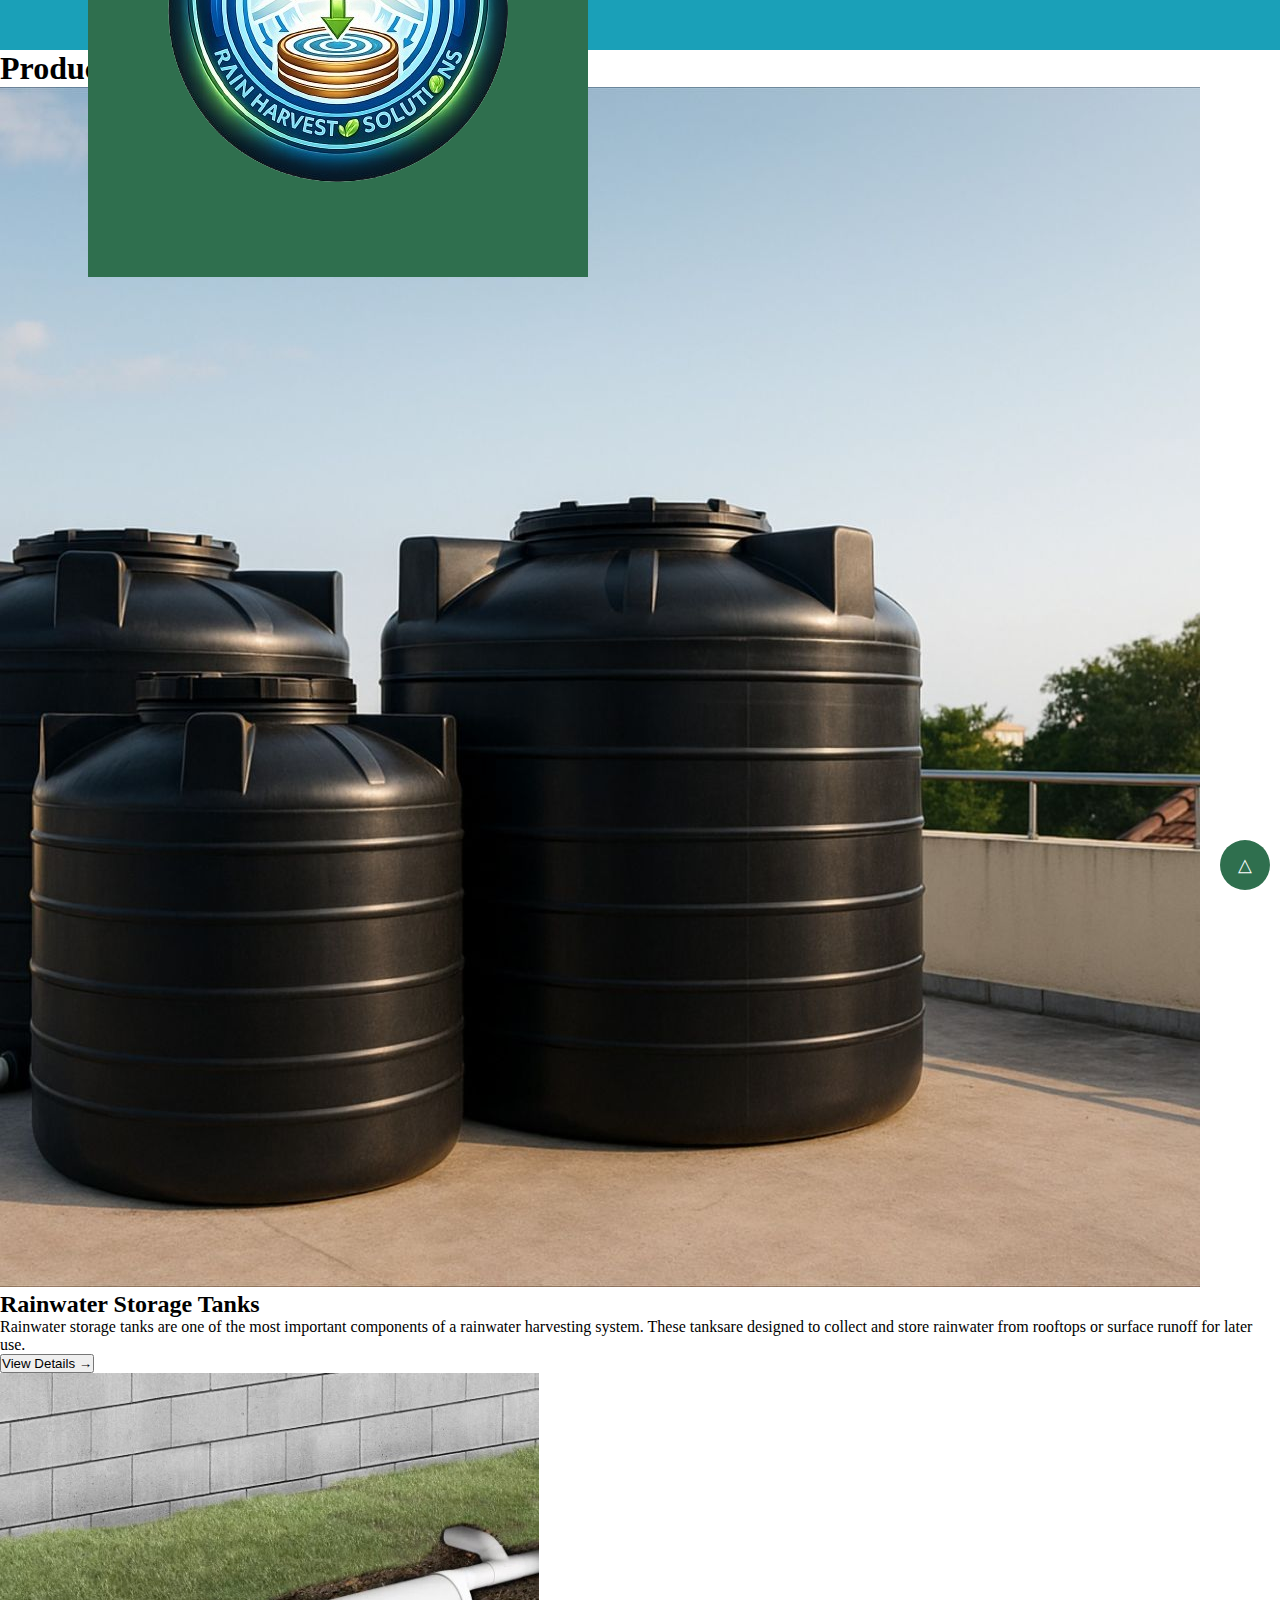
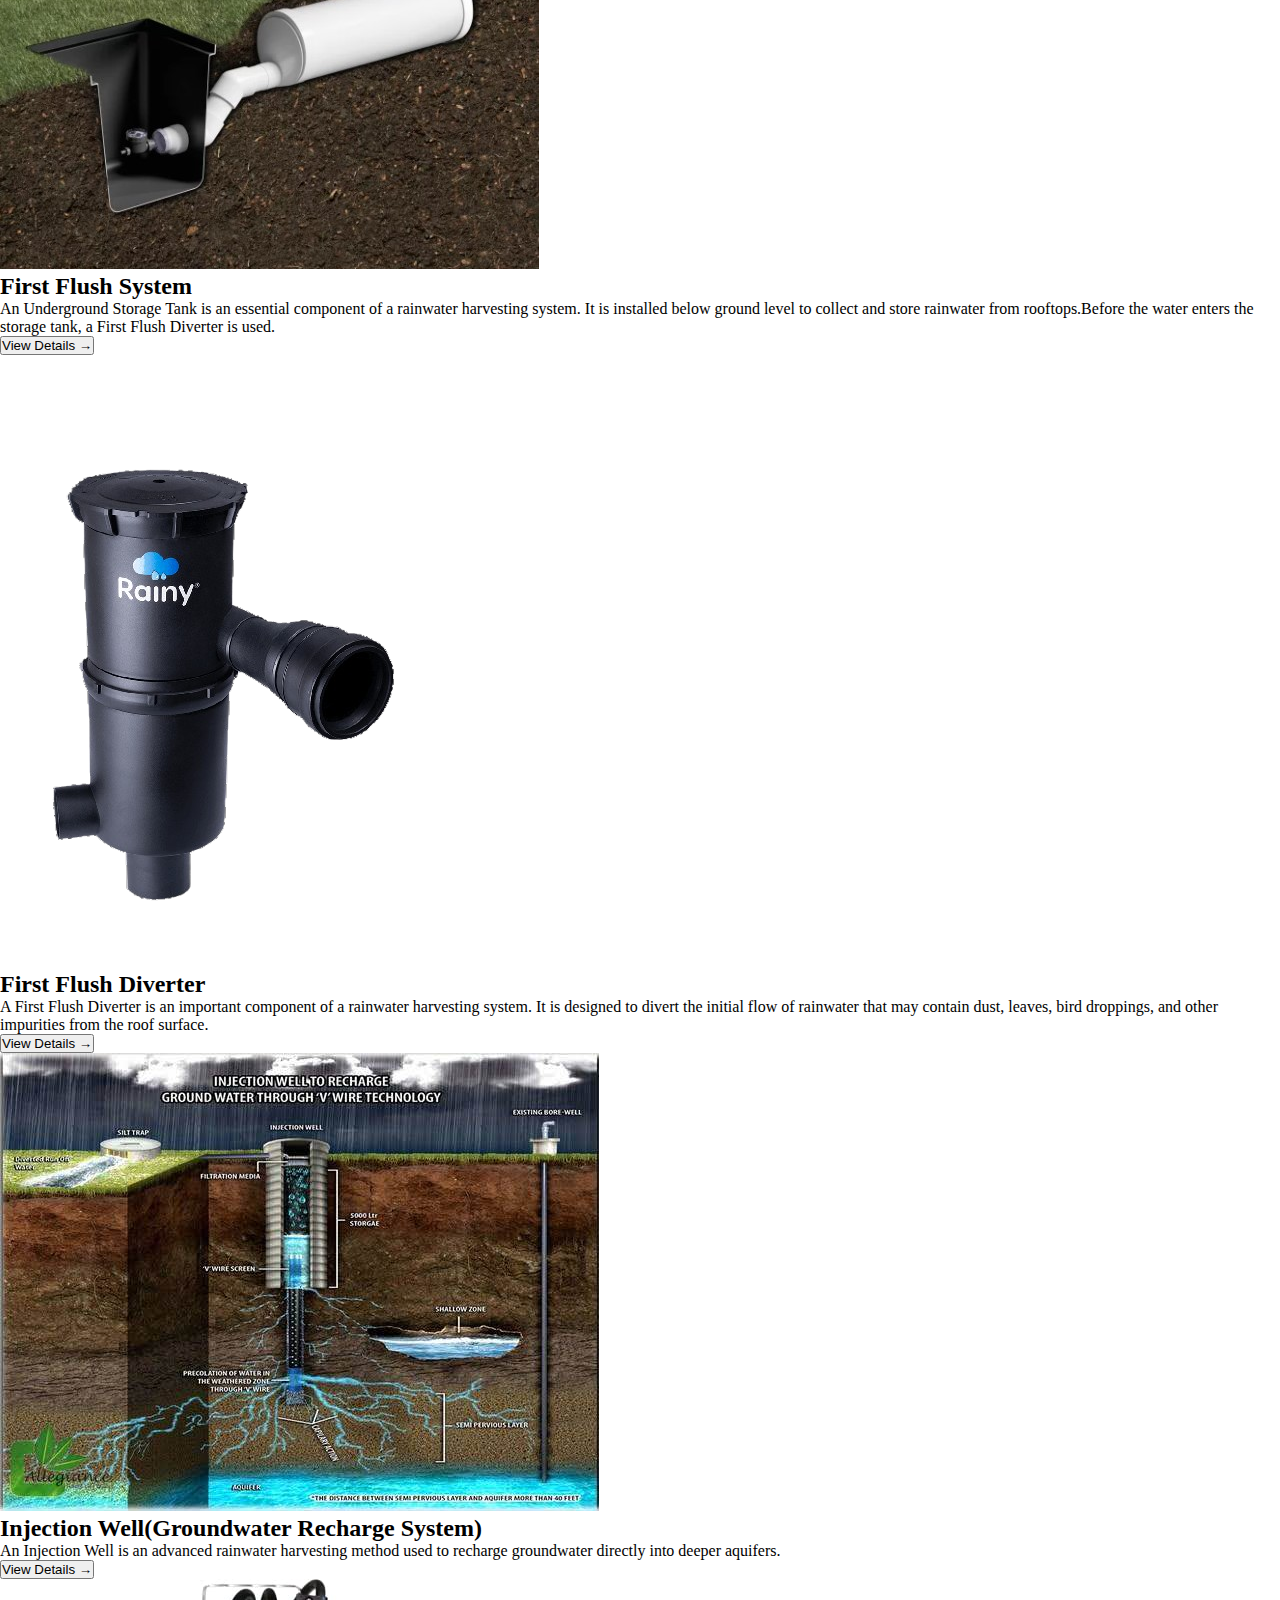
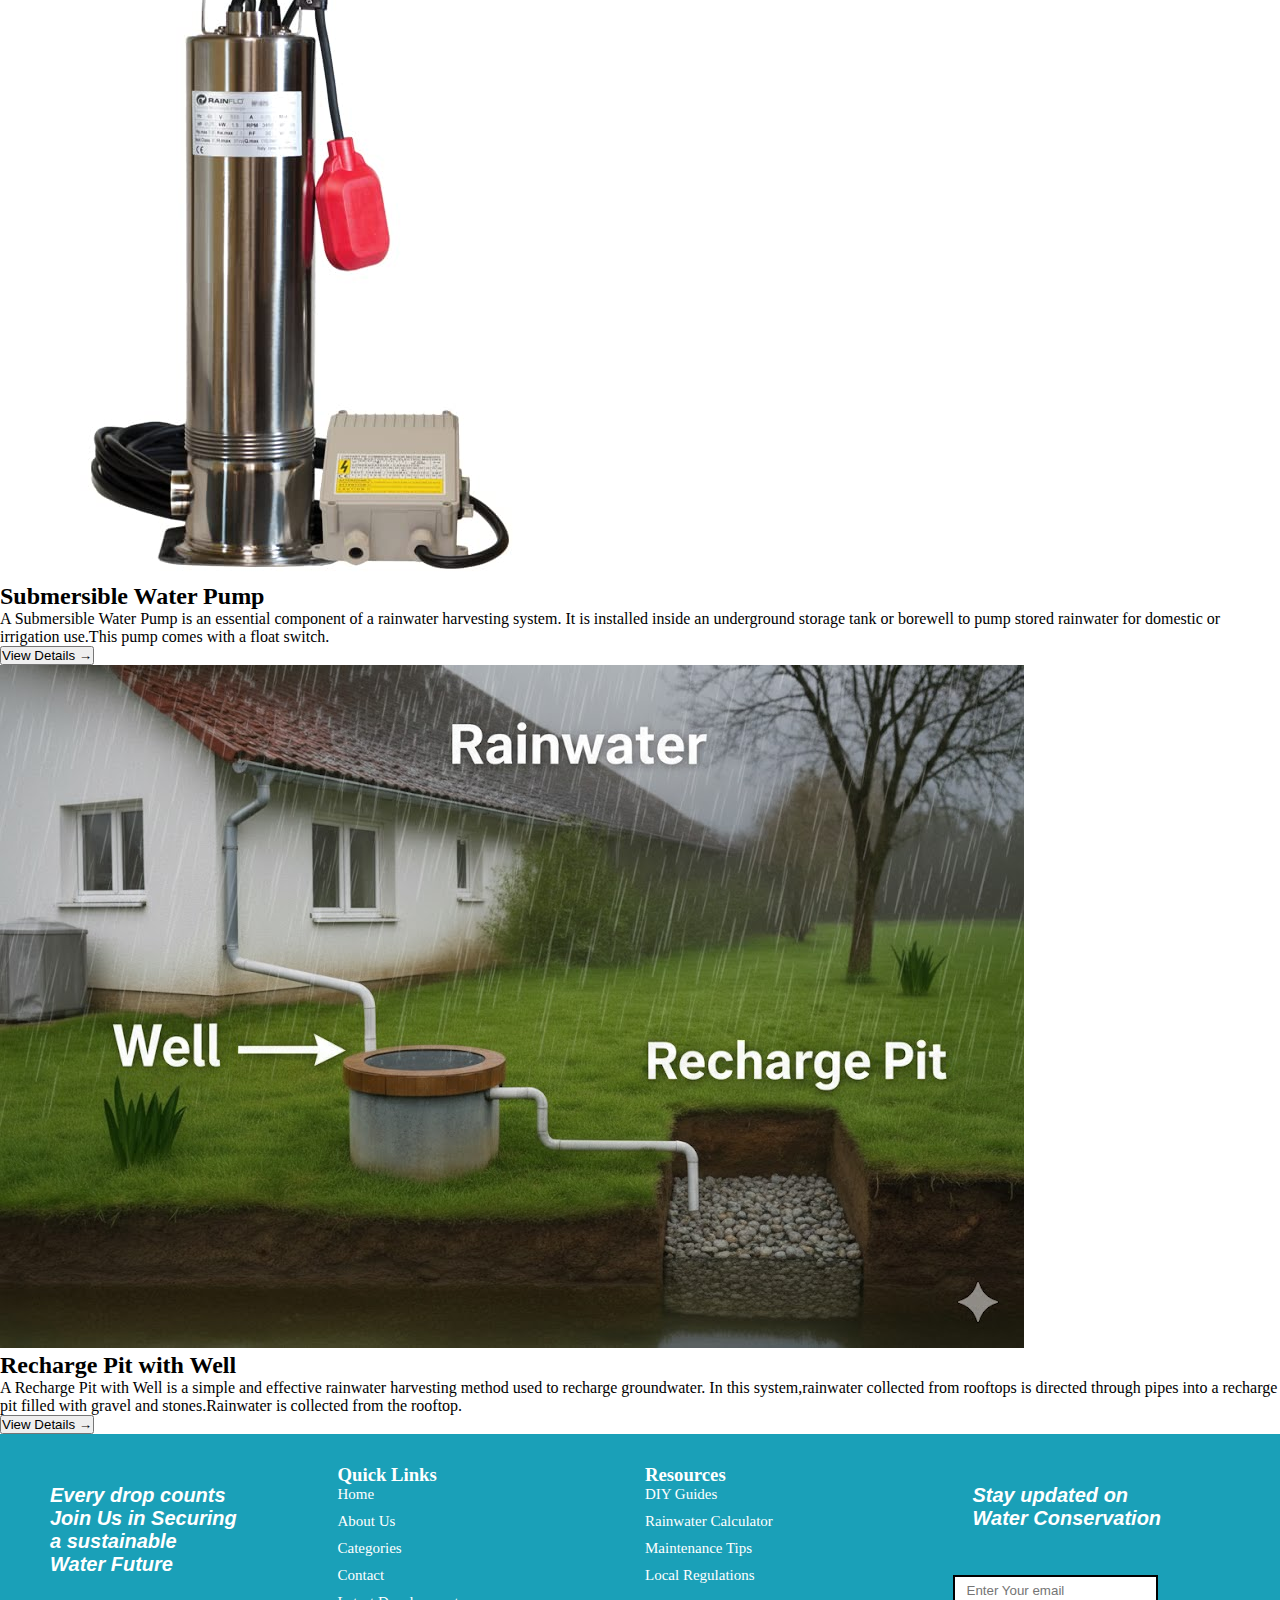
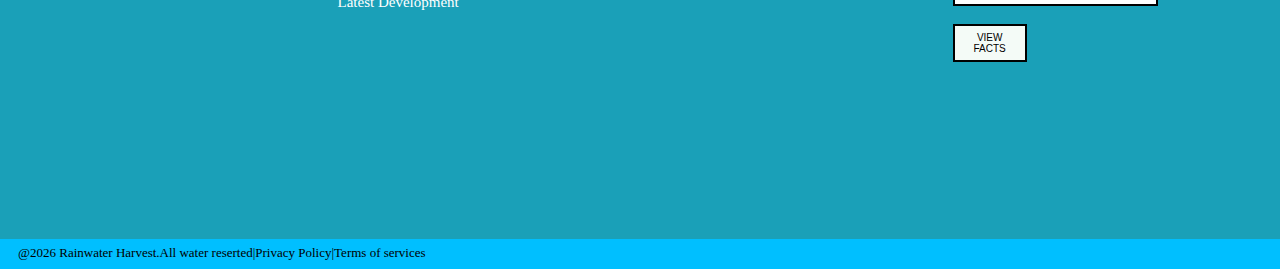
<file: product.html>
<!DOCTYPE html>
<html lang="en">

<head>
  <meta charset="UTF-8">
  <meta name="viewport" content="width=device-width, initial-scale=1.0">
  <link rel="stylesheet" href="assets/style.css">
  <title>Products & Tools of Rainwater Harvesting</title>
</head>

<body>
  <div class="navbar">
    <div class="links">
      <div class="nav-logo">
        <img src="assets/logo-removebg-preview.png" alt="Logo">
      </div>
      <a href="index.html">Home</a>
      <a href="about.html">About</a>
      <a href="Categories.html">Categories</a>
      <a href="product.html">Products & Tools</a>
      <a href="facts.html">Facts</a>
      <a href="Development.html">Development</a>
      <a href="contact.html">Contact</a>
    </div>
    <div class="navmenu" id="navmenu">|||</div>
  </div>
  <!-- nav end -->

  <h1 id="tool">Products & Tools of Rainwater Harvesting</h1>

  <div class="parentofcards">
    <div class="card">
      <a href="dpg1.html"><img src="assets/p1.jpg" alt="Rainwater Storage Tank image"></a>
      <h2>Rainwater Storage Tanks</h2>
      <p>Rainwater storage tanks are one of the most important components of a rainwater harvesting system. These
        tanksare designed to collect and store rainwater from rooftops or surface runoff for later use.</p>
        <a href="dpg1.html"><button>View Details &rarr;</button></a>
    </div>
    <div class="card">
      <a href="dpg2.html"><img src="assets/p1-img.jpg" alt="Underground Storage Tank with First Flush Systemimage"></a>
      <h2>First Flush System</h2>
      <p>An Underground Storage Tank is an essential component of a rainwater harvesting system. It is installed below
        ground level to collect and store rainwater from rooftops.Before the water enters the storage tank, a First
        Flush Diverter is used.</p>
        <a href="dpg2.html"><button>View Details &rarr;</button></a>
    </div>
    <div class="card">
      <a href="dpg3.html"><img src="assets/p2-img.png" alt="First Flush Diverterimage"></a>
      <h2>First Flush Diverter</h2>
      <p>A First Flush Diverter is an important component of a rainwater harvesting system. It is designed to divert the
        initial flow of rainwater that may contain dust, leaves, bird droppings, and other impurities from the roof
        surface.</p>
        <a href="dpg3.html"><button>View Details &rarr;</button></a>
    </div>
    <div class="card">
      <a href="dph4.html"><img src="assets/p3-img.jpg" alt="Injection Well image"></a>
      <h2>Injection Well(Groundwater Recharge System)</h2>
      <p>An Injection Well is an advanced rainwater harvesting method used to recharge groundwater directly into deeper
        aquifers.</p>
        <a href="dph4.html"><button>View Details &rarr;</button></a>
    </div>

    <div class="card">
      <a href="dpg5.html"><img src="assets/p2.jpg" alt="Submersible Water Pump image"></a>
      <h2>Submersible Water Pump</h2>
      <p>A Submersible Water Pump is an essential component of a rainwater harvesting system. It is installed inside an
        underground storage tank or borewell to pump stored rainwater for domestic or irrigation use.This pump comes
        with a float switch.</p>
        <a href="dpg5.html"><button>View Details &rarr;</button></a>
    </div>
    <div class="card">
      <a href="dpg6.html"><img src="assets/p4.jpg" alt="Recharge Pit image"></a>
      <h2>Recharge Pit with Well</h2>
      <p>A Recharge Pit with Well is a simple and effective rainwater harvesting method used to recharge groundwater. In
        this system,rainwater collected from rooftops is directed through pipes into a recharge pit filled with gravel
        and stones.Rainwater is collected from the rooftop.</p>
        <a href="dpg6.html"><button>View Details &rarr;</button></a>
    </div>
  </div>

  <div class="footer">
    <div class="child1">
      <h2>Every drop counts <br>
        Join Us in Securing <br>
        a sustainable <br>
        Water Future</h2>
      <a href="https://www.facebook.com/"><i class="fa-brands fa-facebook"></i></a>
      <a href="https://www.instagram.com/"><i class="fa-brands fa-instagram"></i></a>
      <a href="https://www.pinterest.com/"><i class="fa-brands fa-pinterest"></i></a>
      <a href="https://www.linkedin.com/login"><i class="fa-brands fa-linkedin"></i></a>
      <a href="https://x.com/"><i class="fa-brands fa-twitter"></i></a>
    </div>
    <div class="child2">
      <h3>Quick Links</h3>
      <ul>
        <li> <a href="index.html">Home</a> </li>
        <li> <a href="about.html">About Us</a> </li>
        <li> <a href="Categories.html">Categories</a></li>
        <li> <a href="contact.html">Contact</a></li>
        <li> <a href="Development.html">Latest Development</a></li>
      </ul>
    </div>
    <div class="child3">
      <h3>Resources</h3>
      <ul>
        <li>DIY Guides</li>
        <li>Rainwater Calculator</li>
        <li>Maintenance Tips</li>
        <li>Local Regulations</li>
      </ul>
    </div>
    <div class="child4">
      <h2>Stay updated on <br>
        Water Conservation</h2>
      <input type="email" placeholder="Enter Your email"> <br><br>
      <a href="facts.html"><button>VIEW FACTS</button></a>
    </div>
  </div>
  <div class="copyright">
    <p>@2026 Rainwater Harvest.All water reserted|Privacy Policy|Terms of services</p>
  </div>
  <div class="gotop">
    <a href="#top">&xutri;</a>
  </div>
  <!-- footer end -->

</body>

</html>
</file>
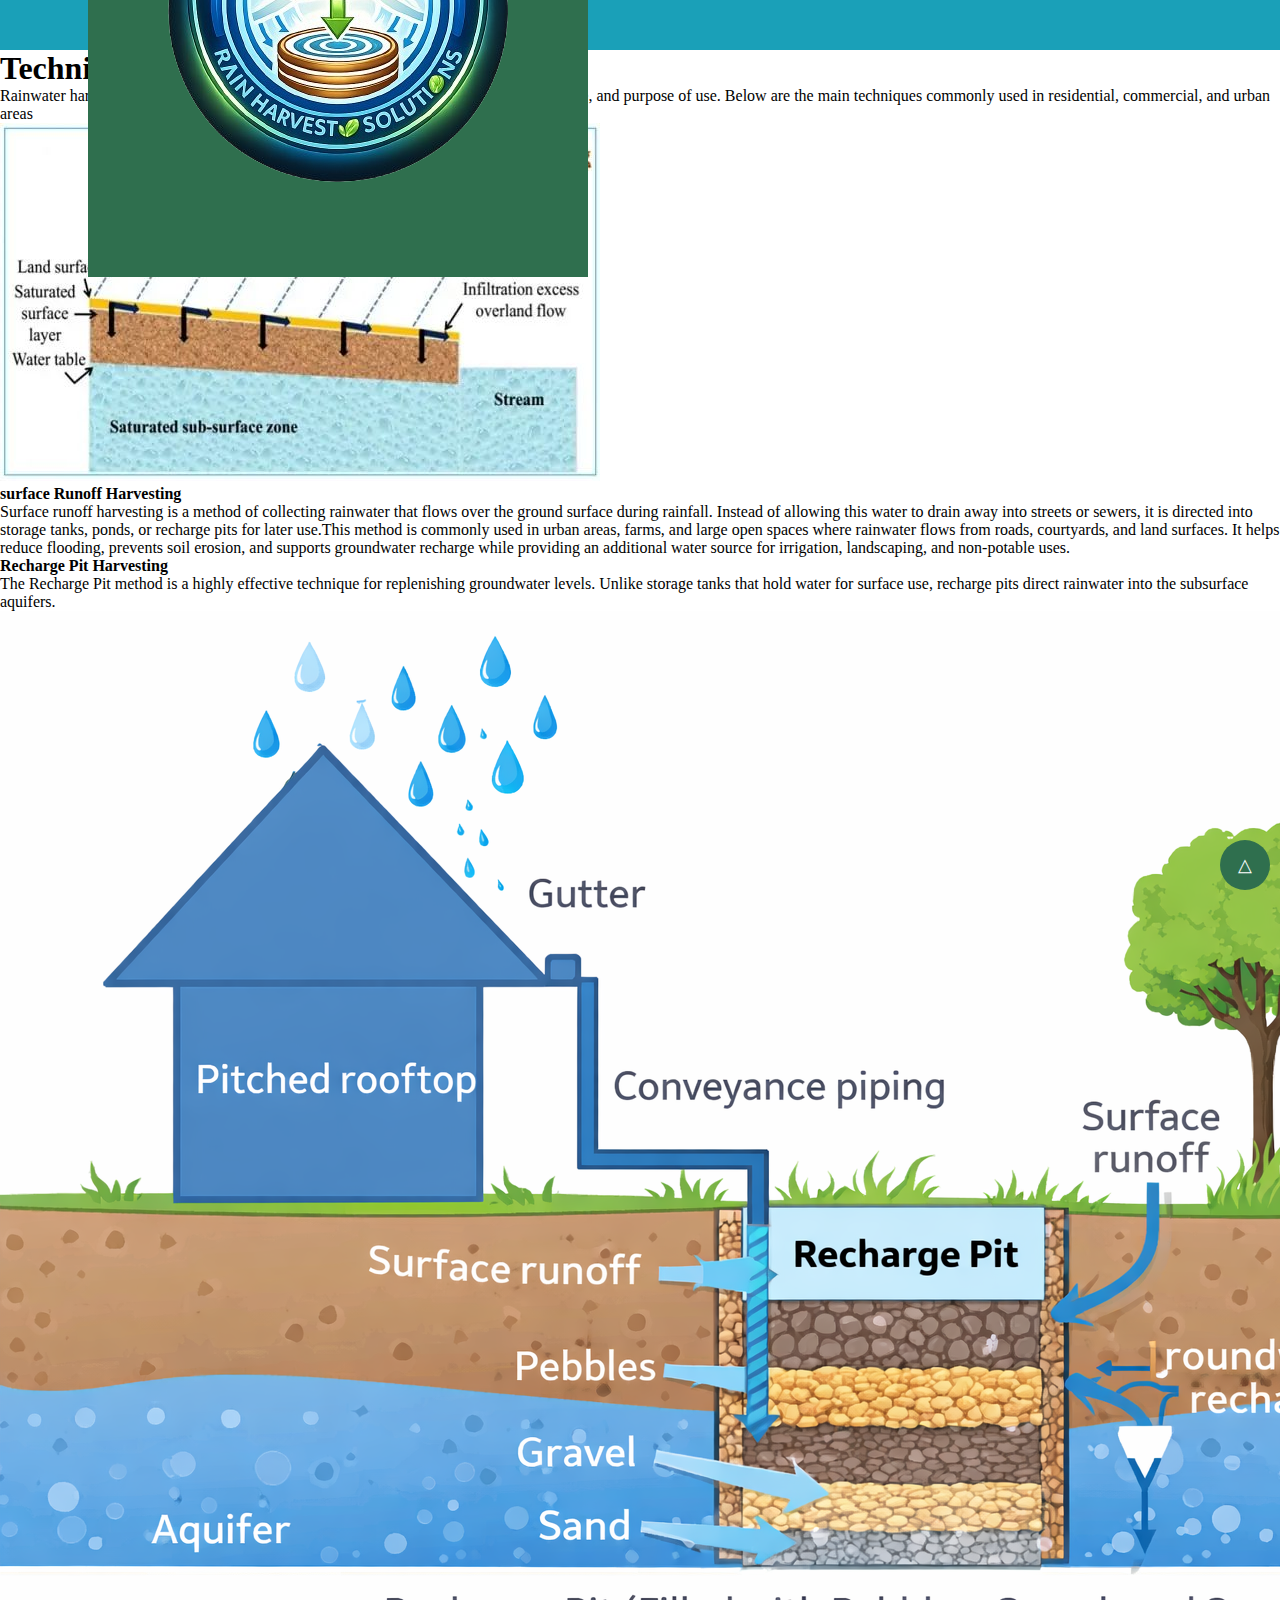
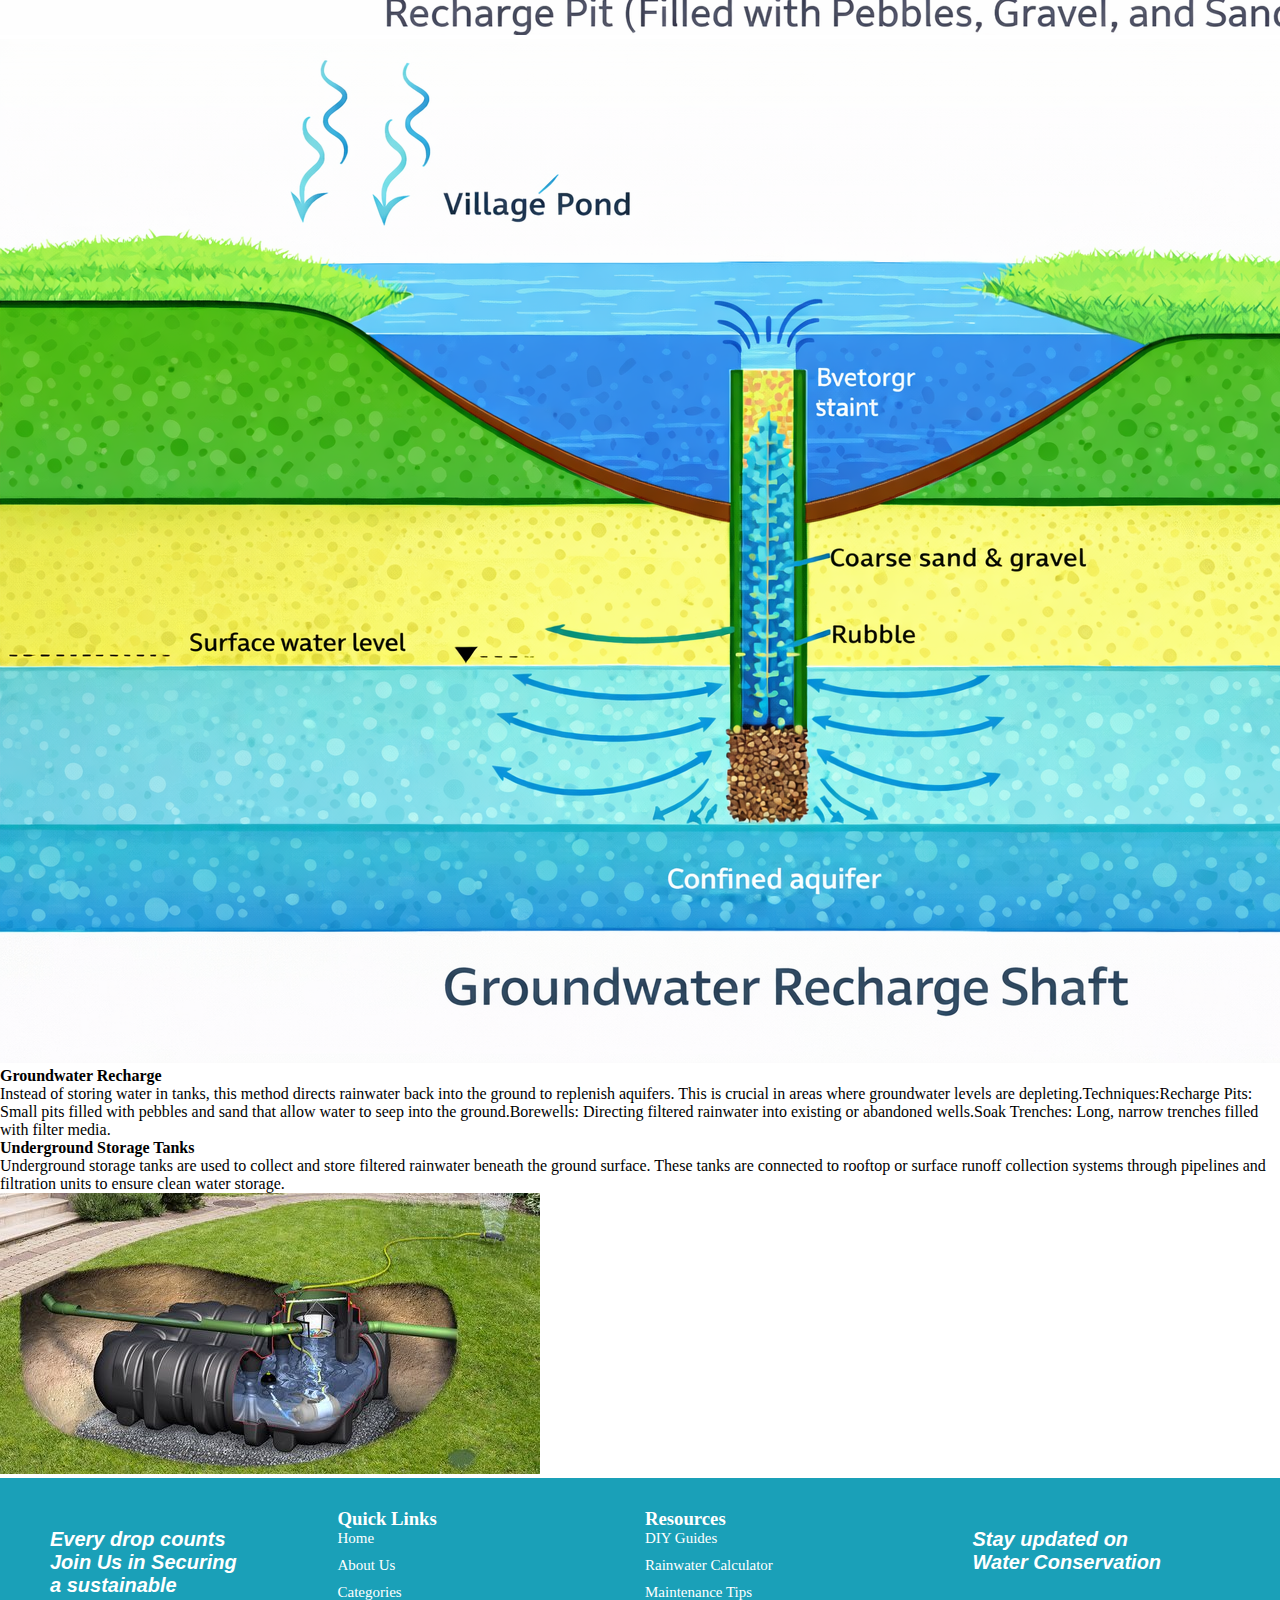
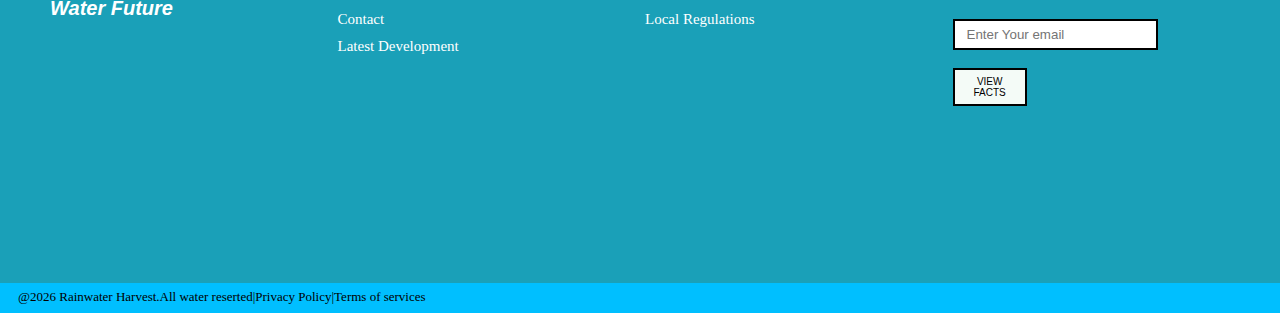
<file: techniques.html>
<!DOCTYPE html>
<html lang="en">

<head>
    <meta charset="UTF-8">
    <meta name="viewport" content="width=device-width, initial-scale=1.0">
    <link rel="stylesheet" href="assets/style.css">
    <title>Techniques of Rainwater Harvesting</title>
</head>

<body>
    <div class="navbar">
        <div class="links">
            <div class="nav-logo">
                <img src="assets/logo-removebg-preview.png" alt="Logo">
            </div>
            <a href="index.html">Home</a>
            <a href="about.html">About</a>
            <a href="Categories.html">Categories</a>
            <a href="product.html">Products & Tools</a>
            <a href="facts.html">Facts</a>
            <a href="Development.html">Development</a>
            <a href="contact.html">Contact</a>
        </div>
        <div class="navmenu" id="navmenu">|||</div>
    </div>
    <!-- nav end -->

    <h1 id="t1">Techniques of Rainwater Harvesting</h1>
    <p id="para2">Rainwater harvesting involves different techniques depending on the location, building type, and
        purpose of use. Below are the main techniques commonly used in residential, commercial, and urban areas</p>

    <div class="methods">
        <div class="m1" id="a1">
            <img src="assets/t1.jpg" id="ld-1">
        </div>
        <div class="m2">
            <h4>surface Runoff Harvesting</h4>
            <p>Surface runoff harvesting is a method of collecting rainwater that flows over the ground surface during
                rainfall. Instead of allowing this water to drain away into streets or sewers, it is directed into
                storage tanks, ponds, or recharge pits for later use.This method is commonly used in urban areas, farms,
                and large open spaces where rainwater flows from roads, courtyards, and land surfaces. It helps reduce
                flooding, prevents soil erosion, and supports groundwater recharge while providing an additional water
                source for irrigation, landscaping, and non-potable uses.</p>
        </div>
    </div>

    <div class="methods">
        <div class="m2">
            <h4>Recharge Pit Harvesting</h4>
            <p>The Recharge Pit method is a highly effective technique for replenishing groundwater levels. Unlike
                storage tanks that hold water for surface use, recharge pits direct rainwater into the subsurface
                aquifers.</p>
        </div>
        <div class="m1" id="a1">
            <img src="assets/img3.png" id="ld-1">
        </div>

    </div>

    <div class="methods">
        <div class="m1" id="a1">
            <img src="assets/img4.png" id="ld-1">
        </div>
        <div class="m2">
            <h4>Groundwater Recharge</h4>
            <p>Instead of storing water in tanks, this method directs rainwater back into the ground to replenish
                aquifers. This is crucial in areas where groundwater levels are depleting.Techniques:Recharge Pits:
                Small pits filled with pebbles and sand that allow water to seep into the ground.Borewells: Directing
                filtered rainwater into existing or abandoned wells.Soak Trenches: Long, narrow trenches filled with
                filter media.</p>
        </div>
    </div>

    <div class="methods">
        <div class="m2">
            <h4>Underground Storage Tanks</h4>
            <p>Underground storage tanks are used to collect and store filtered rainwater beneath the ground surface.
                These tanks are connected to rooftop or surface runoff collection systems through pipelines and
                filtration units to ensure clean water storage.</p>
        </div>
        <div class="m1" id="a1">
            <img src="assets/img5.jpg" id="ld-1">
        </div>

    </div>
    <div class="footer">
        <div class="child1">
            <h2>Every drop counts <br>
                Join Us in Securing <br>
                a sustainable <br>
                Water Future</h2>
            <a href="https://www.facebook.com/"><i class="fa-brands fa-facebook"></i></a>
            <a href="https://www.instagram.com/"><i class="fa-brands fa-instagram"></i></a>
            <a href="https://www.pinterest.com/"><i class="fa-brands fa-pinterest"></i></a>
            <a href="https://www.linkedin.com/login"><i class="fa-brands fa-linkedin"></i></a>
            <a href="https://x.com/"><i class="fa-brands fa-twitter"></i></a>
        </div>
        <div class="child2">
            <h3>Quick Links</h3>
            <ul>
                <li> <a href="index.html">Home</a> </li>
                <li> <a href="about.html">About Us</a> </li>
                <li> <a href="Categories.html">Categories</a></li>
                <li> <a href="contact.html">Contact</a></li>
                <li> <a href="Development.html">Latest Development</a></li>
            </ul>
        </div>
        <div class="child3">
            <h3>Resources</h3>
            <ul>
                <li>DIY Guides</li>
                <li>Rainwater Calculator</li>
                <li>Maintenance Tips</li>
                <li>Local Regulations</li>
            </ul>
        </div>
        <div class="child4">
            <h2>Stay updated on <br>
                Water Conservation</h2>
            <input type="email" placeholder="Enter Your email"> <br><br>
            <a href="facts.html"><button>VIEW FACTS</button></a>
        </div>
    </div>
    <div class="copyright">
        <p>@2026 Rainwater Harvest.All water reserted|Privacy Policy|Terms of services</p>
    </div>
    <div class="gotop">
        <a href="#top">&xutri;</a>
    </div>
    <!-- footer end -->

</body>

</html>
</file>
<file: assets/style.css>
*{
    margin: 0px;
    padding: 0px;
    box-sizing: border-box;
}
html{
    scroll-behavior: smooth;
}
.navbar{
    width: 100%;
    height: 50px;
    background-color: #1aa0b8 ;
    display: flex;
    justify-content: center;
    align-items: center;
    position: sticky;
    top: 0px;
    z-index: 1;
}
.navbar a:hover{
    color: black;
    text-decoration: underline;
}
.links{
    display: flex;
    gap: 25px;
}
.links a{
    font-family: Cambria, Cochin, Georgia, Times, 'Times New Roman', serif;
    font-size: medium;
    color: #FFFFFF;
    text-decoration: none;
    transition: 0.5s ease;
}
.nav-logo{
    background: #2F6F4E;
}
.navmenu{
    display: none;
}
/* navbar end */
.banner{
    width: 100%;
    height: 80vh;
    background-color: aqua;
    background-image:linear-gradient(to bottom, rgba(0, 0, 0, 0.041)), url(banner.img.jpeg);
    background-size: cover;
    background-position: center;
}
.tech{
    width: 100%;
    height: max-content;
    background-color: aquamarine;
    display: flex;
    align-items: center;
    justify-content: flex-start;
    flex-direction: column;
    padding: 15px;
}
.tech h1{
    font-family:Arial, Helvetica, sans-serif;
    font-size: 40px;
    text-align: center;
}
.parent{
    width: 100%;
    height: 70vh;
    display: flex;
    /* justify-content:flex-start;
    align-items:flex-start; */
    /* flex-direction: column; */
    /* padding-right: 20px; */
}
.leftside{
    width: 50%;
    height: 50vh;
    display: flex;
    justify-content:left;
    align-items:flex-start;
    flex-direction: column;
}
.leftside img{
    width: 70%;
    height :max-content;
    object-fit: cover;
    border-radius: 10px;
    padding-left: 10px;
}
.leftside h3{
    font-size: 25px;
    font-family: 'Segoe UI', Tahoma, Geneva, Verdana, sans-serif;
    text-align:left;
    padding-right: 3px;
}
.rightside{
    width: 50%;
    height: 50vh;
    display: flex;
    /* justify-content: center; */
    /* align-items: flex-start; */
    flex-direction: column;
    text-align: justify;
}
.rightside p{
    color: black;
    padding-top:20px;
    margin-top: 2px;
    font-size: 20px;
}
.footer{
    width: 100%;
    height: 45vh;
    background-color: #1aa0b8;
    display: flex;
    justify-content: space-evenly;
    padding: 30px;
    gap: 10px;
}
.footer div{
    width: 40%;
    height: max-content;
    flex-direction: column;
    color: white;
}
.footer div ul{
    display: flex;
    gap: 10px;
    flex-direction: column;
}
.footer div ul li{
    list-style-type: none;
    font-size: 15px;
    gap: 10px;
}
.footer h2{
    margin-bottom: 25px;
    font-size: 20px;
    font-style: italic;
    font-family:'Lucida Sans', 'Lucida Sans Regular', 'Lucida Grande', 'Lucida Sans Unicode', Geneva, Verdana, sans-serif;
    padding: 20px;
}
.footer a{
    flex-direction: column;
    color: white;
    text-decoration: none;
}
.footer input{
    padding: 6px 12px;
    border: 2px solid black;
    transition: 0.5s ease;
}
.footer button:hover{
    background-color: black;
    color: white;
}
.footer button{
    width: 25%;
    background-color: #F4FBF7;
    color: black;
    font-size: 10px;
    font-family: sans-serif;
    padding: 6px 8px;
    border: 2px solid black;
    cursor: pointer;
    font-weight: normal;
}
.copyright{
    width: 100%;
    height: 30px;
    background-color: deepskyblue;
    padding: 6px 12px;
    display: flex;
    justify-content: space-between;
} 
.copyright p{
    color: black;
    padding: 0px 6px;
    font-size: small;
}
.gotop{
    width: 50px;
    height: 50px;
    background-color: #2F6F4E;
    display: flex;
    align-items: center;
    justify-content: center;
    position: fixed;
    bottom: 10px;
    right: 10px;
    cursor: pointer;
    border-radius: 30px;
    transition: 0.5s ease;

}
.gotop a{
    text-decoration: none;
    font-size: large;
    color: white;
}
/* homepage end */

/* about page start */
.about{
    width: 100%;
    height: 100vh;
    background-color: aqua;
    display: flex;
    justify-content: flex-start;
    align-items: flex-start;
    flex-direction: column;
    padding: 20px;
}
.about h1{
    font-size: 25px;
    font-family: fantasy;
}
.divr{
    width: 50%;
    height: 50vh;
    background-color: brown;
    display: flex;
    justify-content: center;
    align-items: center;
    flex-direction: column;
}
.divr img{
    width: 40%;
    height: 40vh;
    padding: 10px;
    border-radius: 10px;
    object-fit: cover;
}
.divl{
    width: 50%;
    height: 50vh;
    background-color: palevioletred;
    display: flex;
    justify-content: center;
    align-items: center;
    flex-direction: column;
}

/* Contact page start */
.contact{
    width: 100%;
    height: 100vh;
    display: flex;
    align-items: center;
    justify-content: center;
}
.divleft{
    width: 50%;
    height: 100%;
    background-color:whitesmoke;
    display: flex;
    align-items: flex-start;
    justify-content: center;
    flex-direction: column;
    padding: 10px;
    gap: 20px;
}
.divleft p{
    font-size: 15px;
    color: black;
    padding: 6px 12px;
    text-align: left;
}
.divleft input{
    background-color: transparent;
    padding: 10px 12px;
    width: 50%;
    border: 1px solid black;
    color: black;
}
.divleft textarea{
    background-color: transparent;
    border: 1px solid black;
    color: black;
    padding: 10px 12px;
}
.divleft .button{
    width: 20%;
    background-color: black;
    color: white;
    font-size: small;
    padding: 6px 8px;
    border: 1px solid gray;
    cursor: pointer;
    font-weight: normal;
    transition: 0.5s ease;
}
.divleft .button:hover{
    background-color: darkgreen;
    color: white;
}
.divright{
    width: 50%;
    height: 100%;
    background-color:whitesmoke;
    display: flex;
    align-items: center;
    justify-content:center;
    flex-direction: column;
    padding: 10px;
}
.divright p{
    font-size: 20px;
    color: black;
    padding: 6px 12px;
    text-align: right;
}
/* contact page complete */
</file>
